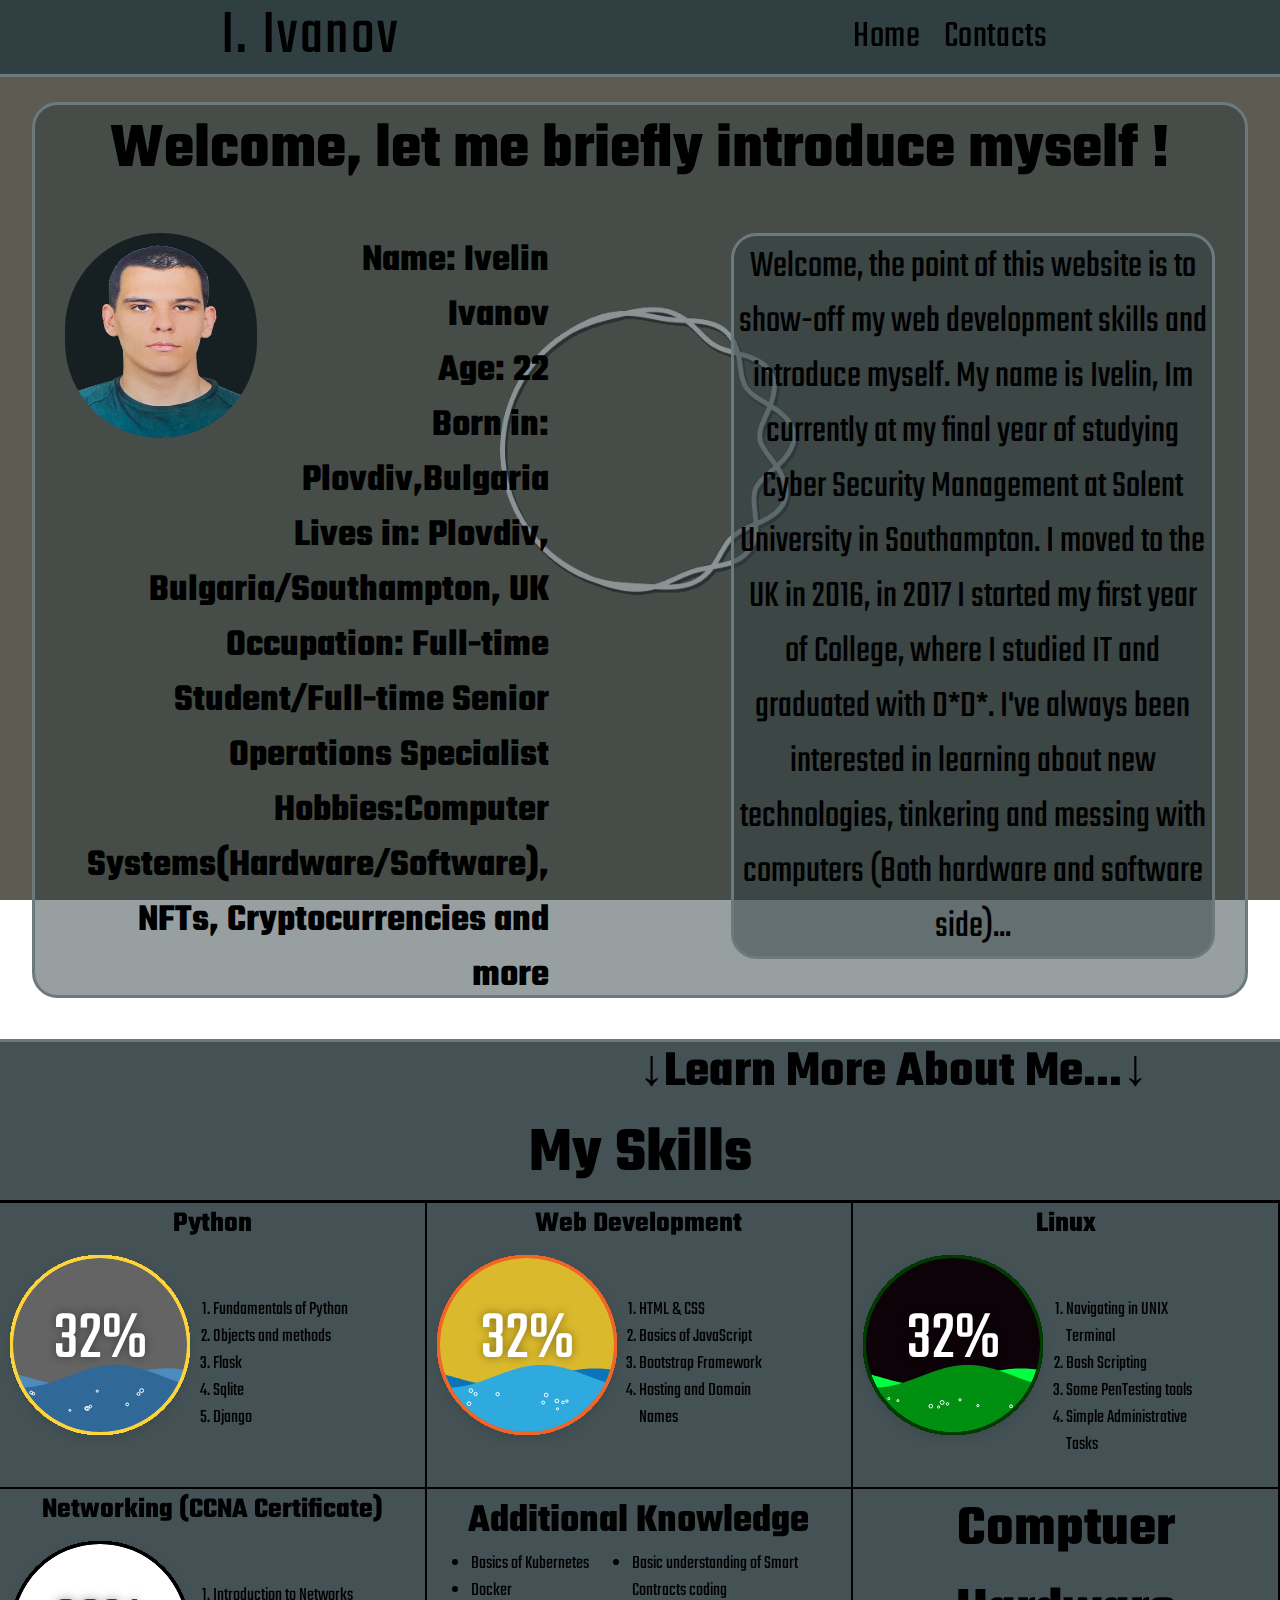
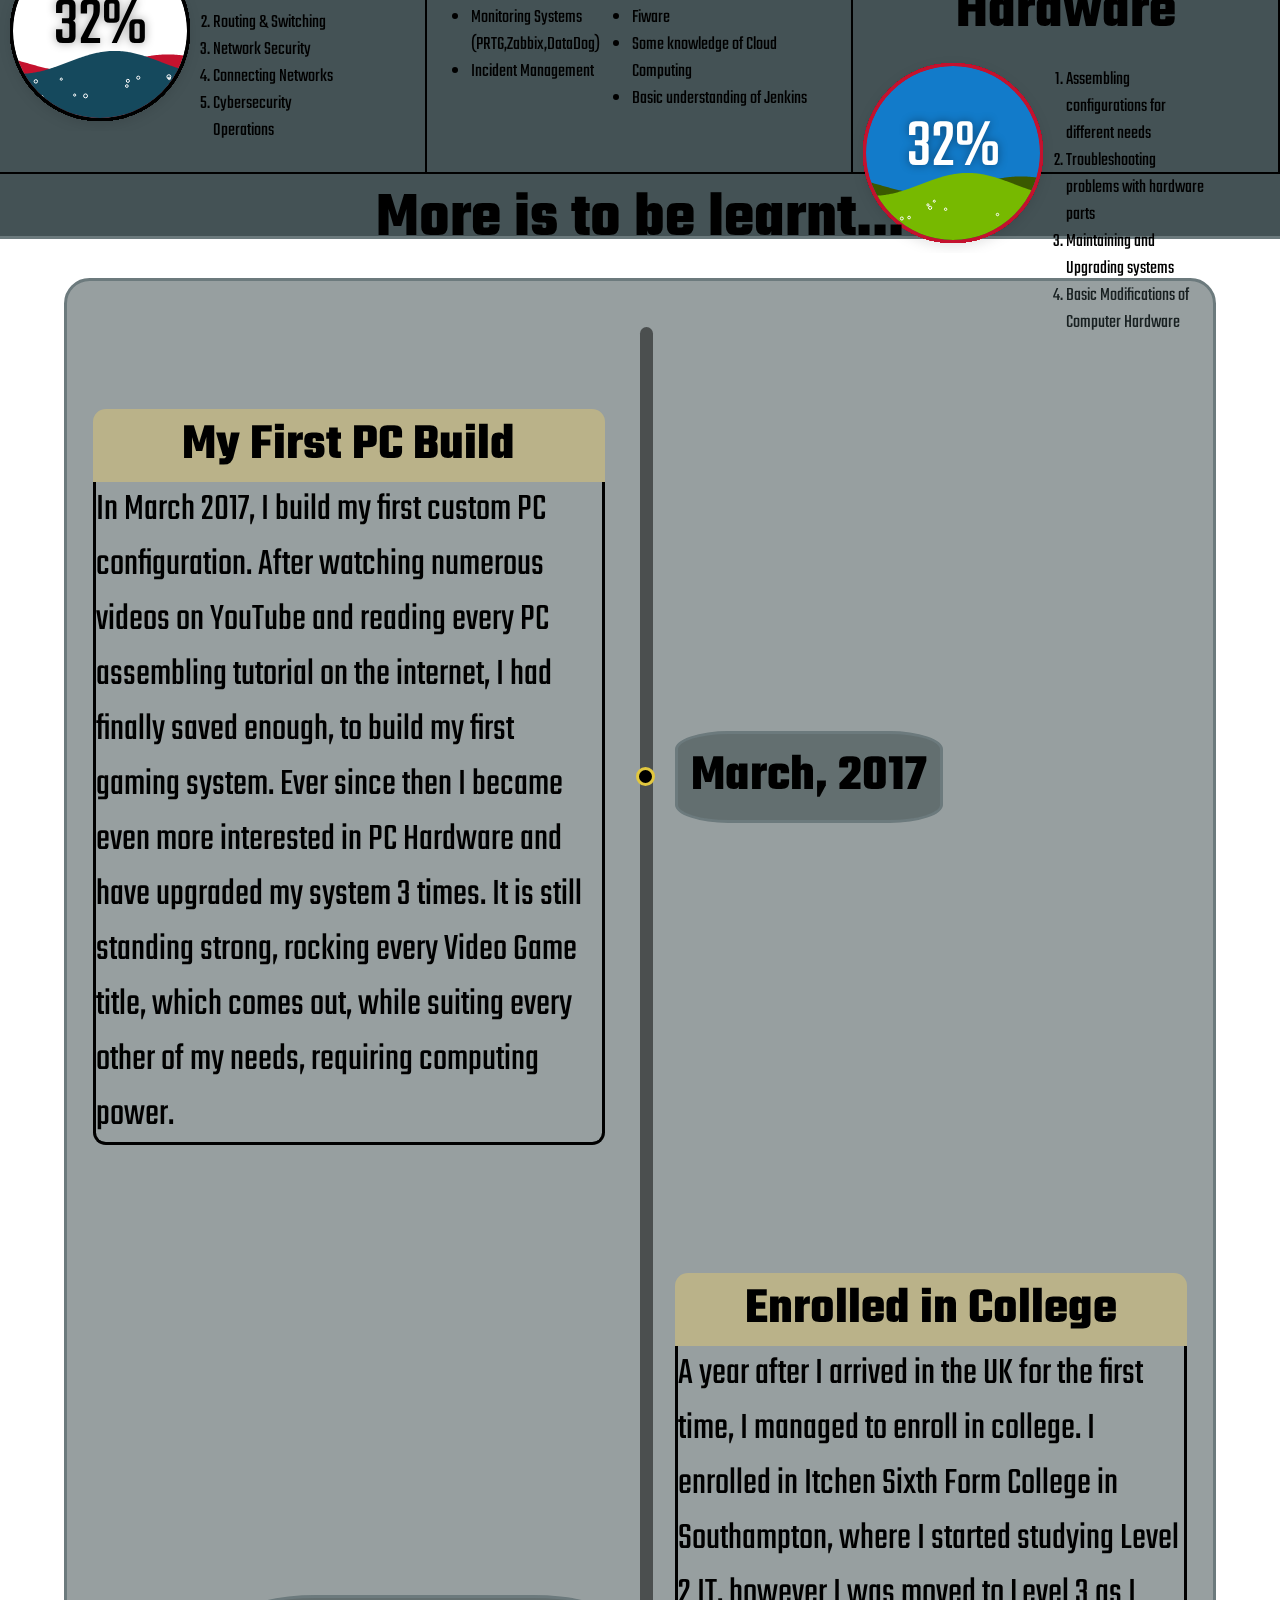
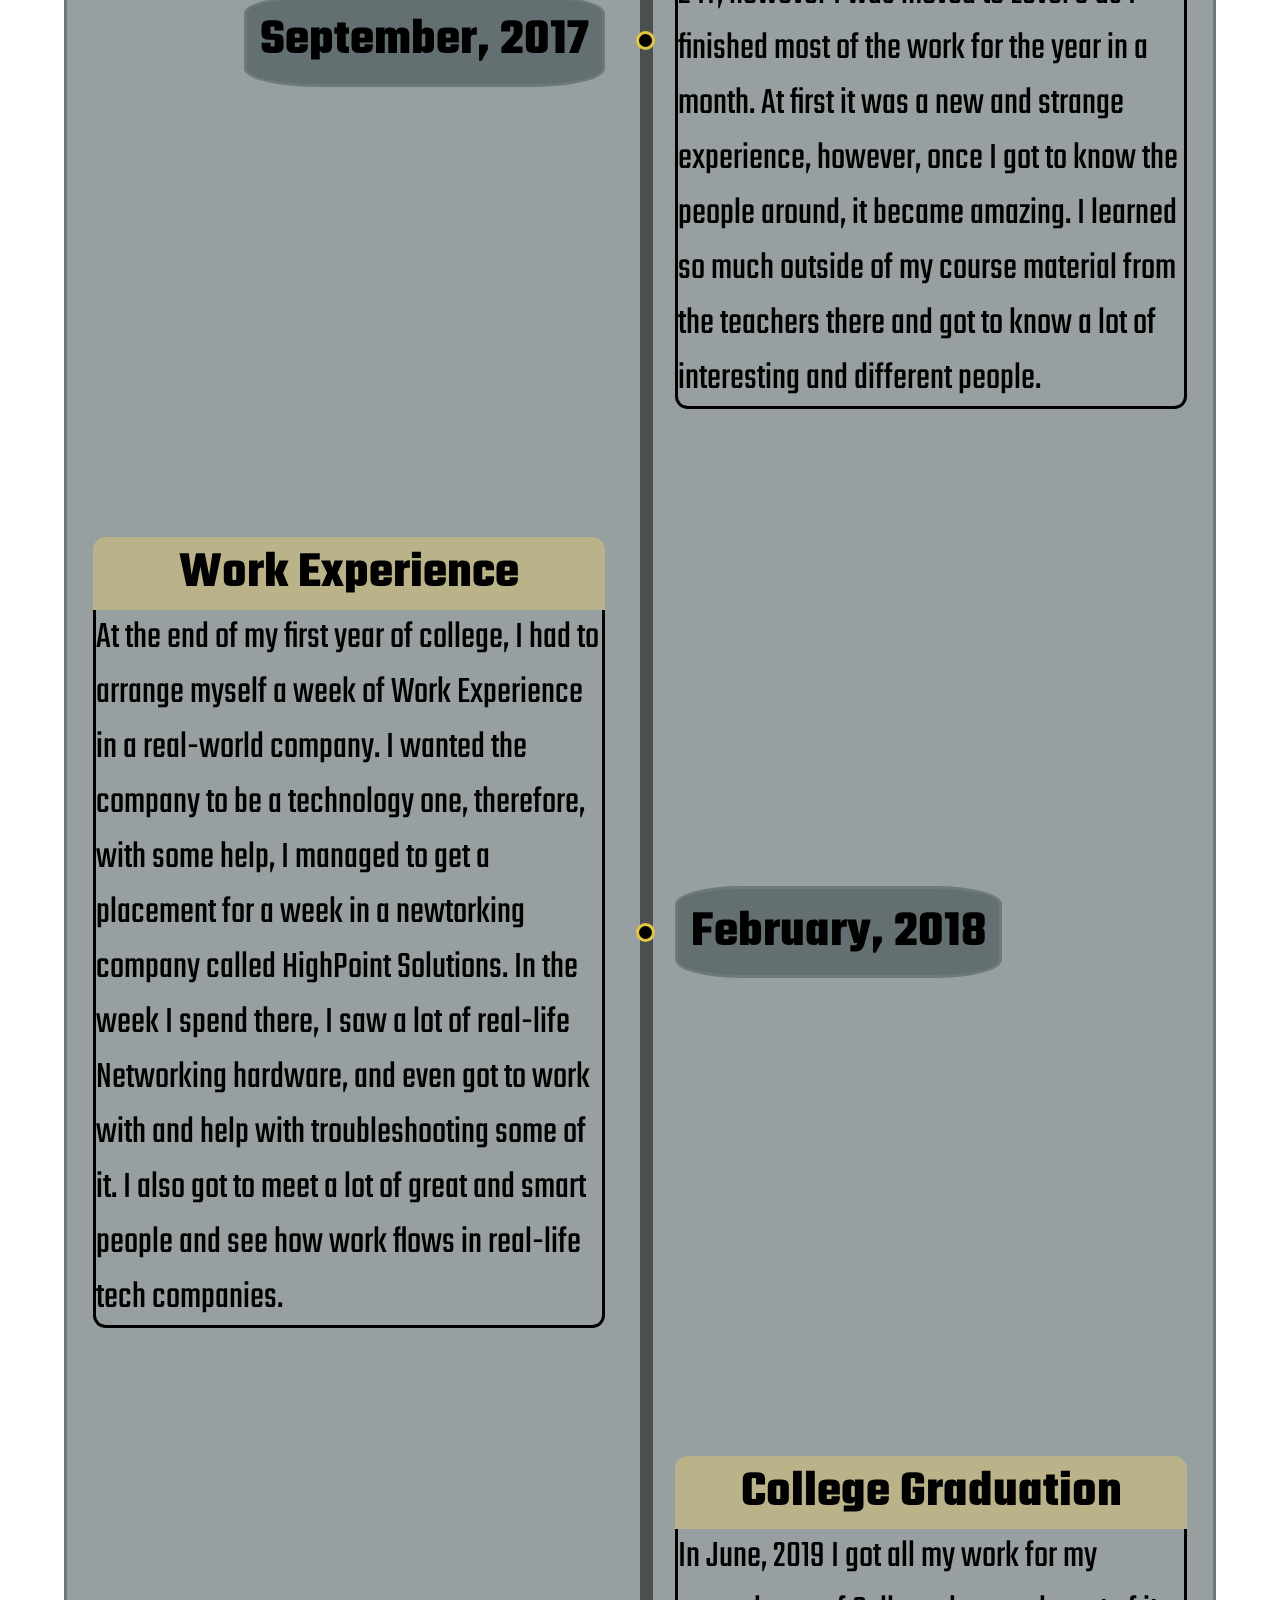
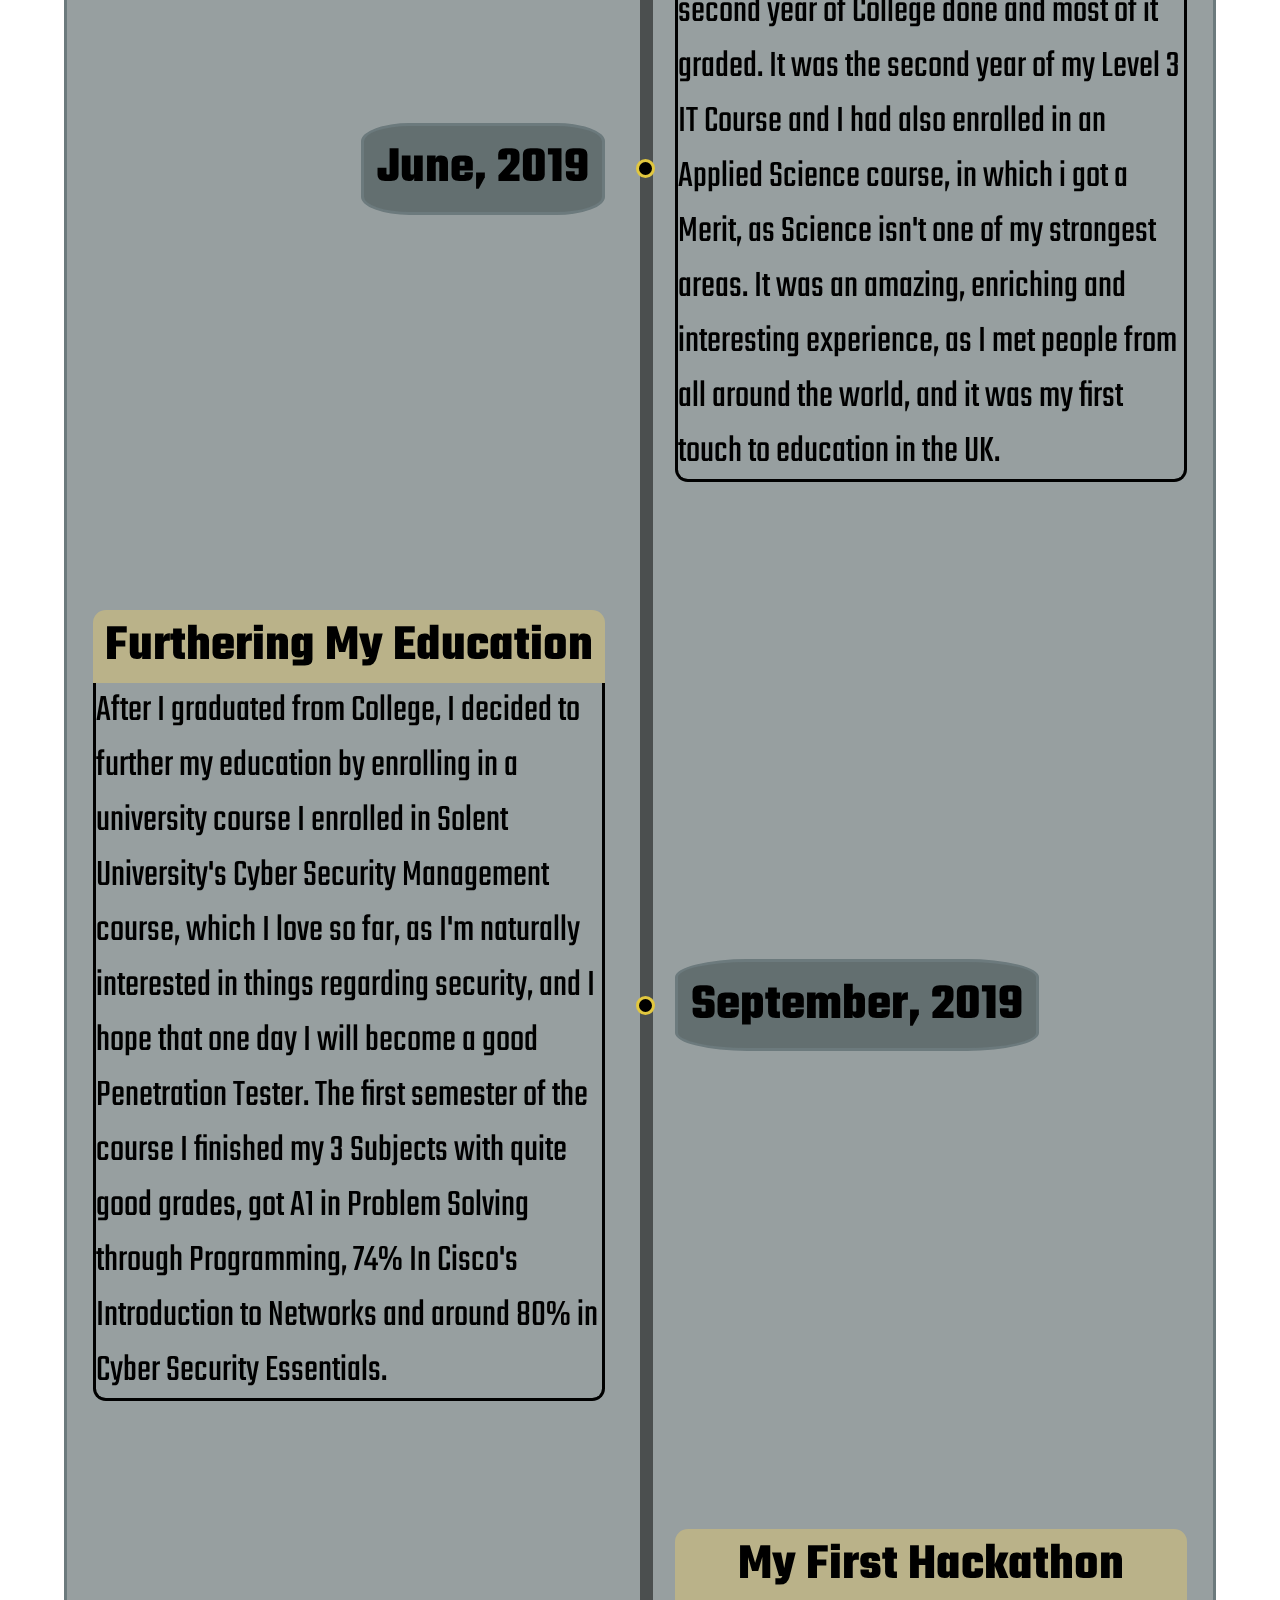
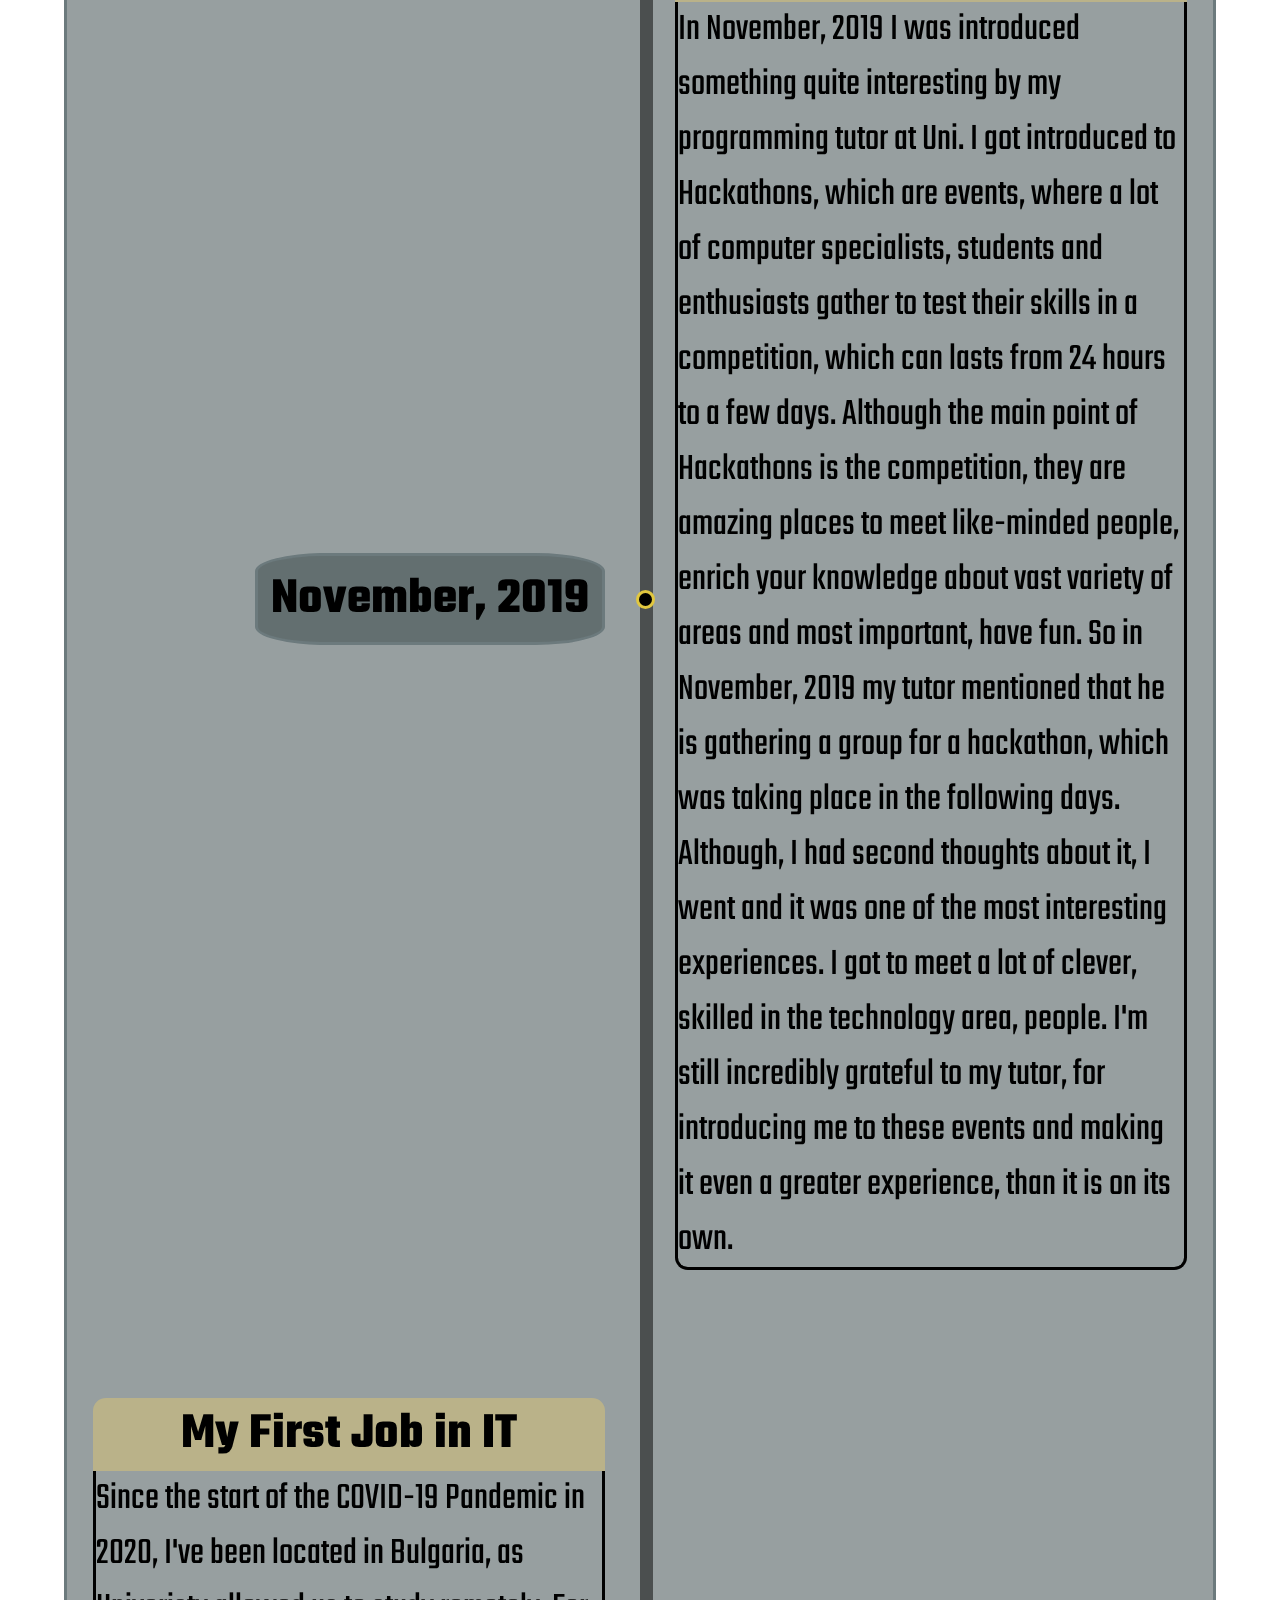
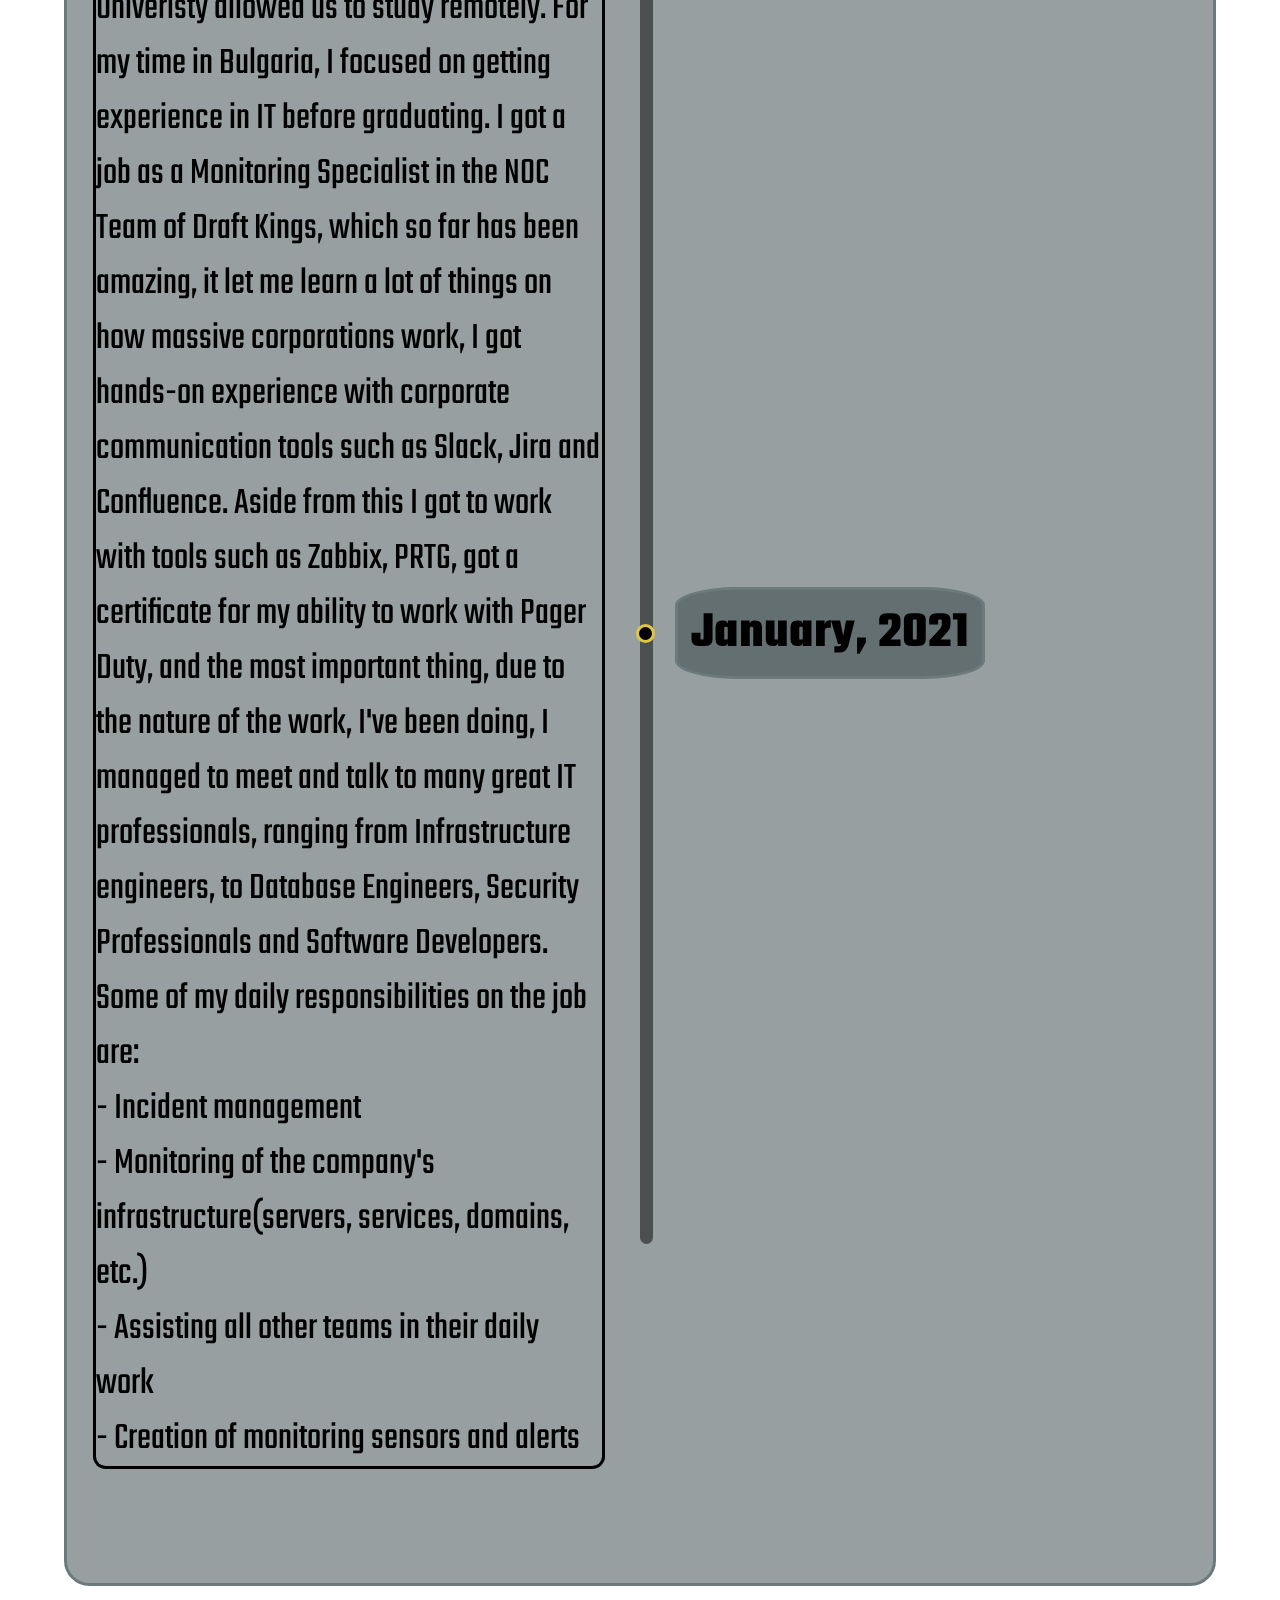
<file: index.html>
<!DOCTYPE html>
<html lang="en">
<head>
    <meta charset="UTF-8">
    <meta name="viewport" content="width=device-width, initial-scale=1.0">
    <link rel="stylesheet" href="homestyle.css">
    
    <link href="https://fonts.googleapis.com/css2?family=Teko:wght@300&display=swap" rel="stylesheet">  
    <title>Home</title>
</head>
<body>
    <nav>
        <div class="logo">I. Ivanov</div>
        <ul class="nav-links">
            <li><a href='index.html'>Home</a></li>
            <li><a href='contacts.html'>Contacts</a></li>
        </ul>

        <div class="popup-btn">
            <div class="line1"></div>
            <div class="line2"></div>
            <div class="line3"></div>

        </div>
    </nav>
    
    <div class="mainsec1">
        <h1>Welcome, let me briefly introduce myself ! </h1>
        <div class="subsec1">
                <img alt="Photo of Me" class="profimage" src="ibo.jpg">
                <h2>Name: Ivelin Ivanov</h2>
                <h2>Age: 22</h2>
                <h2>Born in: Plovdiv,Bulgaria</h2>
                <h2>Lives in: Plovdiv, Bulgaria/Southampton, UK</h2>
                <h2>Occupation: Full-time Student/Full-time Senior Operations Specialist</h2>
                <h2>Hobbies:Computer Systems(Hardware/Software), NFTs, Cryptocurrencies and more</h2>
        </div>
        <div class="subsec2">
            <p>Welcome, the point of this website is to show-off my web development skills and introduce myself. My name is 
                Ivelin, Im currently at my final year of studying Cyber Security Management at Solent University in Southampton. 
                I moved to the UK in 2016, in 2017 I started my first year of College, where I studied IT and graduated with D*D*.
                I've always been interested in learning about new technologies, tinkering and messing with computers (Both hardware and software side)...
            </p>
        </div>
        <h2 class="lmore" >&darr;Learn More About Me...&darr;</h2>
    </div>
    
    <div class="mainsec2">
        <h1>My Skills</h1>
        <div class="subsec2-1">
             <h2>Python</h2>
              <div id="fluid-meter-python"></div>
              <ol>
                  <li>Fundamentals of Python</li>
                  <li>Objects and methods</li>
                  <li>Flask</li>
                  <li>Sqlite</li>
                  <li>Django</li>
              </ol>
              </div>

        <div class="subsec2-2">
            <h2>Web Development</h2>
            <div id="fluid-meter-webdev"></div>
            <ol>
                <li>HTML & CSS</li>
                <li>Basics of JavaScript</li>
                <li>Bootstrap Framework</li>
                <li>Hosting and Domain Names</li>
            </ol>        
        </div>
        <div class="subsec2-3">
            <h2>Linux</h2>
              <div id="fluid-meter-linux"></div>
              <ol>
                <li>Navigating in UNIX Terminal</li>
                <li>Bash Scripting</li>
                <li>Some PenTesting tools</li>
                <li>Simple Administrative Tasks</li>
            </ol>       
         </div>
        <div class="subsec2-4">
            <h2>Networking (CCNA Certificate)</h2>
              <div id="fluid-meter-networking"></div>
              <ol>
                <li>Introduction to Networks</li>
                <li>Routing & Switching</li>
                <li >Network Security</li>
                <li >Connecting Networks</li>
                <li >Cybersecurity Operations</li>
              </ol>
            </div>
        <div class="subsec2-5">
            <h2 style="margin-top: -1rem;">Additional Knowledge</h2>
            <div style="display:flex;flex-direction: row; align-items:flex-start; text-align: start; padding-left:2vw;">
            <ul>
                <li>Basics of Kubernetes</li>
                <li>Docker</li>
                <li>Monitoring Systems<br>(PRTG,Zabbix,DataDog)</li>
                <li>Incident Management</li>
                
                
            </ul>  
            <ul style="padding-left:2rem;">
                <li>Basic understanding of Smart Contracts coding</li>
                <li>Fiware</li>
                <li>Some knowledge of Cloud Computing</li>
                <li>Basic understanding of Jenkins</li>
            </ul>
        </div>          
        </div>
        <div class="subsec2-6">
            <h2>Comptuer Hardware</h2>
            <div id="fluid-meter-hardware"></div>
            <ol>
                <li>Assembling configurations for different needs</li>
                <li>Troubleshooting problems with hardware parts</li>
                <li>Maintaining and Upgrading systems</li>
                <li>Basic Modifications of Computer Hardware</li>
            </ol>    
        </div>    
        <h1 style="border-bottom: 0;">More is to be learnt...</h1>
       </div>

       <div class="mainsec3">
            <ul>
                <li>
                    <div class="event">
                        <h2>My First PC Build</h2>
                            <p class="description">In March 2017, I build my first custom PC configuration. 
                                After watching numerous videos on YouTube and reading every PC assembling tutorial on the
                                internet, I had finally saved enough, to build my first gaming system. Ever since then
                                I became even more interested in PC Hardware and have upgraded my system 3 times.
                                It is still standing strong, rocking every Video Game title, which comes out, while suiting
                                every other of my needs, requiring computing power.</p>
                    </div>
                    <div class="pointer"></div>
                    <div class="date">
                    <h3>March, 2017</h3>
                </div>
                </li>
                <li>
                    <div class="event">
                        <h2>Enrolled in College</h2>
                        <p class="description">A year after I arrived in the UK for the first time, I managed to enroll in college.
                            I enrolled in Itchen Sixth Form College in Southampton, where I started studying Level 2 IT, however I was moved
                            to Level 3 as I finished most of the work for the year in a month. At first it was a new and strange experience,
                            however, once I got to know the people around, it became amazing. I learned so much outside of my course material
                            from the teachers there and got to know a lot of interesting and different people.
                        </p>
                    </div>
                    <div class="pointer"></div>
                    <div class="date">
                    <h3>September, 2017</h3>
                    </div>
                </li>
                <li>
                    <div class="event">
                        <h2>Work Experience</h2>
                        <p class="description">At the end of my first year of college, I had to arrange myself a week of Work Experience in a 
                            real-world company. I wanted the company to be a technology one, therefore, with some help, I managed to get a placement
                            for a week in a newtorking company called HighPoint Solutions. In the week I spend there, I saw a lot of real-life Networking
                            hardware, and even got to work with and help with troubleshooting some of it. I also got to meet a lot of great and smart people
                            and see how work flows in real-life tech companies.
                        </p>
                    </div>
                    <div class="pointer"></div>
                    <div class="date">
                    <h3>February, 2018</h3>
                    </div>  
                </li>
                <li>
                    <div class="event">
                        <h2>College Graduation</h2>
                        <p class="description"> In June, 2019 I got all my work for my second year of College done and most of it graded. It was the second
                            year of my Level 3 IT Course and I had also enrolled in an Applied Science course, in which i got a Merit, as Science isn't one of my
                            strongest areas. It was an amazing, enriching and interesting experience, as I met people from all around the world, and it was my first
                            touch to education in the UK.
                        </p>
                    </div>
                    <div class="pointer"></div>
                    <div class="date">
                    <h3>June, 2019</h3>
                    </div>  
                </li>
                <li>
                    <div class="event">
                        <h2>Furthering My Education</h2>
                        <p class="description">After I graduated from College, I decided to further my education by enrolling in a university course
                            I enrolled in Solent University's Cyber Security Management course, which I love so far, as I'm naturally interested in 
                            things regarding security, and I hope that one day I will become a good Penetration Tester. The first semester of the course
                            I finished my 3 Subjects with quite good grades, got A1 in Problem Solving through Programming, 74% In Cisco's Introduction to Networks
                            and around 80% in Cyber Security Essentials.
                        </p>
                    </div>
                    <div class="pointer"></div>
                    <div class="date">
                    <h3>September, 2019</h3>
                    </div>  
                </li>
                <li>
                    <div class="event">
                        <h2>My First Hackathon</h2>
                        <p class="description">
                            In November, 2019 I was introduced something quite interesting by my programming tutor at Uni.
                            I got introduced to Hackathons, which are events, where a lot of computer specialists, students and 
                            enthusiasts gather to test their skills in a competition, which can lasts from 24 hours to a few days.
                            Although the main point of Hackathons is the competition, they are amazing places to meet like-minded people,
                            enrich your knowledge about vast variety of areas and most important, have fun. So in November, 2019 my tutor
                            mentioned that he is gathering a group for a hackathon, which was taking place in the following days. Although, I had 
                            second thoughts about it, I went and it was one of the most interesting experiences. I got to meet a lot of clever,
                            skilled in the technology area, people. I'm still incredibly grateful to my tutor, for introducing me to these events
                            and making it even a greater experience, than it is on its own.
                        </p>
                    </div>
                    <div class="pointer"></div>
                    <div class="date">
                    <h3>November, 2019</h3>
                    </div>  
                </li>
                <li>
                    <div class="event">
                        <h2>My First Job in IT</h2>
                        <p class="description">Since the start of the COVID-19 Pandemic in 2020, I've been located in Bulgaria, as
                            Univeristy allowed us to study remotely. For my time in Bulgaria, I focused on getting experience in IT before graduating.
                            I got a job as a Monitoring Specialist in the NOC Team of Draft Kings, which so far has been amazing, it let me learn a lot of things
                            on how massive corporations work, I got hands-on experience with corporate communication tools such as Slack, Jira and Confluence. Aside from this 
                            I got to work with tools such as Zabbix, PRTG, got a certificate for my ability to work with Pager Duty, and the most important thing, due to the 
                            nature of the work, I've been doing, I managed to meet and talk to many great IT professionals, ranging from Infrastructure engineers, to Database Engineers,
                            Security Professionals and Software Developers. Some of my daily responsibilities on the job are: <br>- Incident management<br>- Monitoring of the company's infrastructure(servers, services, domains, etc.)<br>- Assisting all other teams in their daily work<br>- Creation of monitoring sensors and alerts
                        </p>
                    </div>
                    <div class="pointer"></div>
                    <div class="date">
                    <h3>January, 2021</h3>
                    </div>  
                </li>
            </ul>

       </div>

    <script src="js-fluid-meter.js"></script>
    <script src="script.js"></script>
    

</body>
</html>
</file>
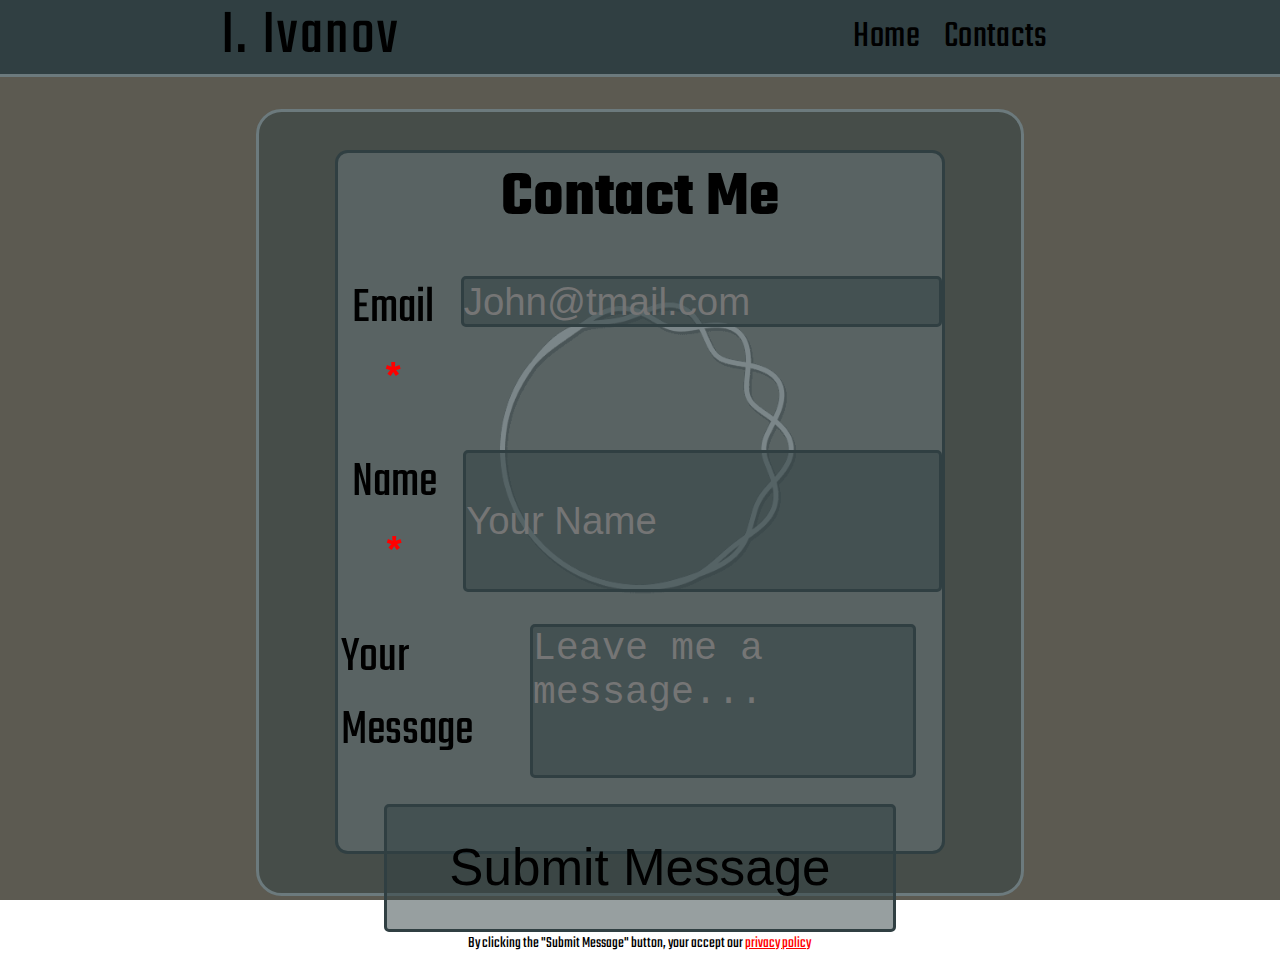
<file: contacts.html>
<!DOCTYPE html>
<html lang="en">
<head>
    <meta charset="UTF-8">
    <meta name="viewport" content="width=device-width, initial-scale=1.0">
    <link rel="stylesheet" href="contactsstyle.css">
    
    <link href="https://fonts.googleapis.com/css2?family=Teko:wght@300&display=swap" rel="stylesheet">  
    <title>Document</title>
</head>
<body>
    <nav>
        <div class="logo">I. Ivanov</div>
        <ul class="nav-links">
            <li><a href='index.html'>Home</a></li>
            <li><a href='contacts.html'>Contacts</a></li>
        </ul>

        <div class="popup-btn">
            <div class="line1"></div>
            <div class="line2"></div>
            <div class="line3"></div>

        </div>
    </nav>
    <div class="container">
        <form action ="SendMsg.py" method="POST">
        <div class="form-div">
            <h2 class="contactheader">Contact Me</h2>
            <div class="emaildiv">
                <label class="emaillabel" for="email">Email <span style="color: red;">*</span></label>
                <input class="emailinput" type="text" name="email" placeholder="John@tmail.com">
            </div>
            <div class="namediv">
                <label class="namelabel" for="name">Name <span style="color: red;">*</span></label>
                <input class="nameinput" type="text" name="name" placeholder="Your Name">
            </div>
            <div class="messagediv">
                <label class="messagelabel" for="message">Your Message </label>
                <textarea class="messageinput" placeholder="Leave me a message..."></textarea>
            </div>
            <div class="submit">
            <input type="button" class="submitbtn" value="Submit Message" Onclick='SendMessage();'>
            </div>
            <p class="privacy">By clicking the "Submit Message" button, your accept our <a href="privacypolicy.html" style="color:red;">privacy policy</a></p>
        </div>
        </form>
    </div>
    <script src="script.js"></script>
</body>
</html>
</file>
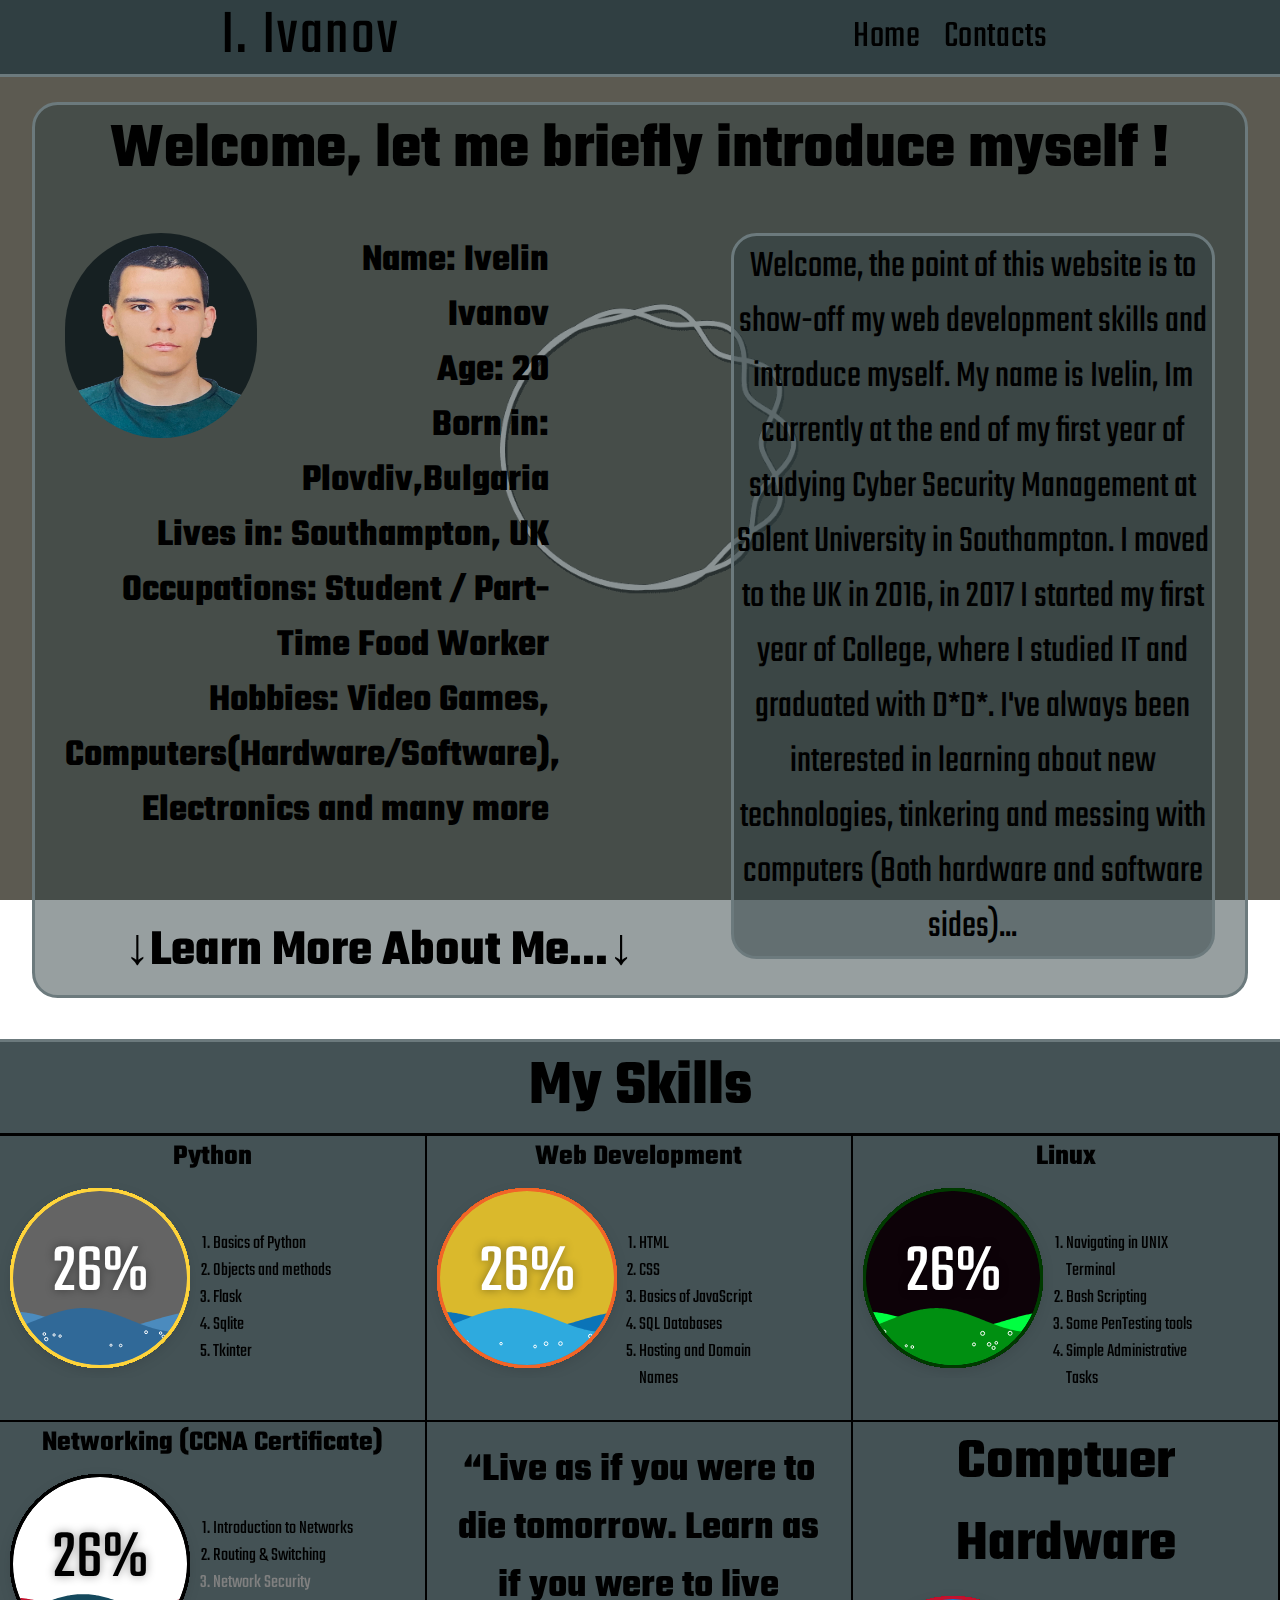
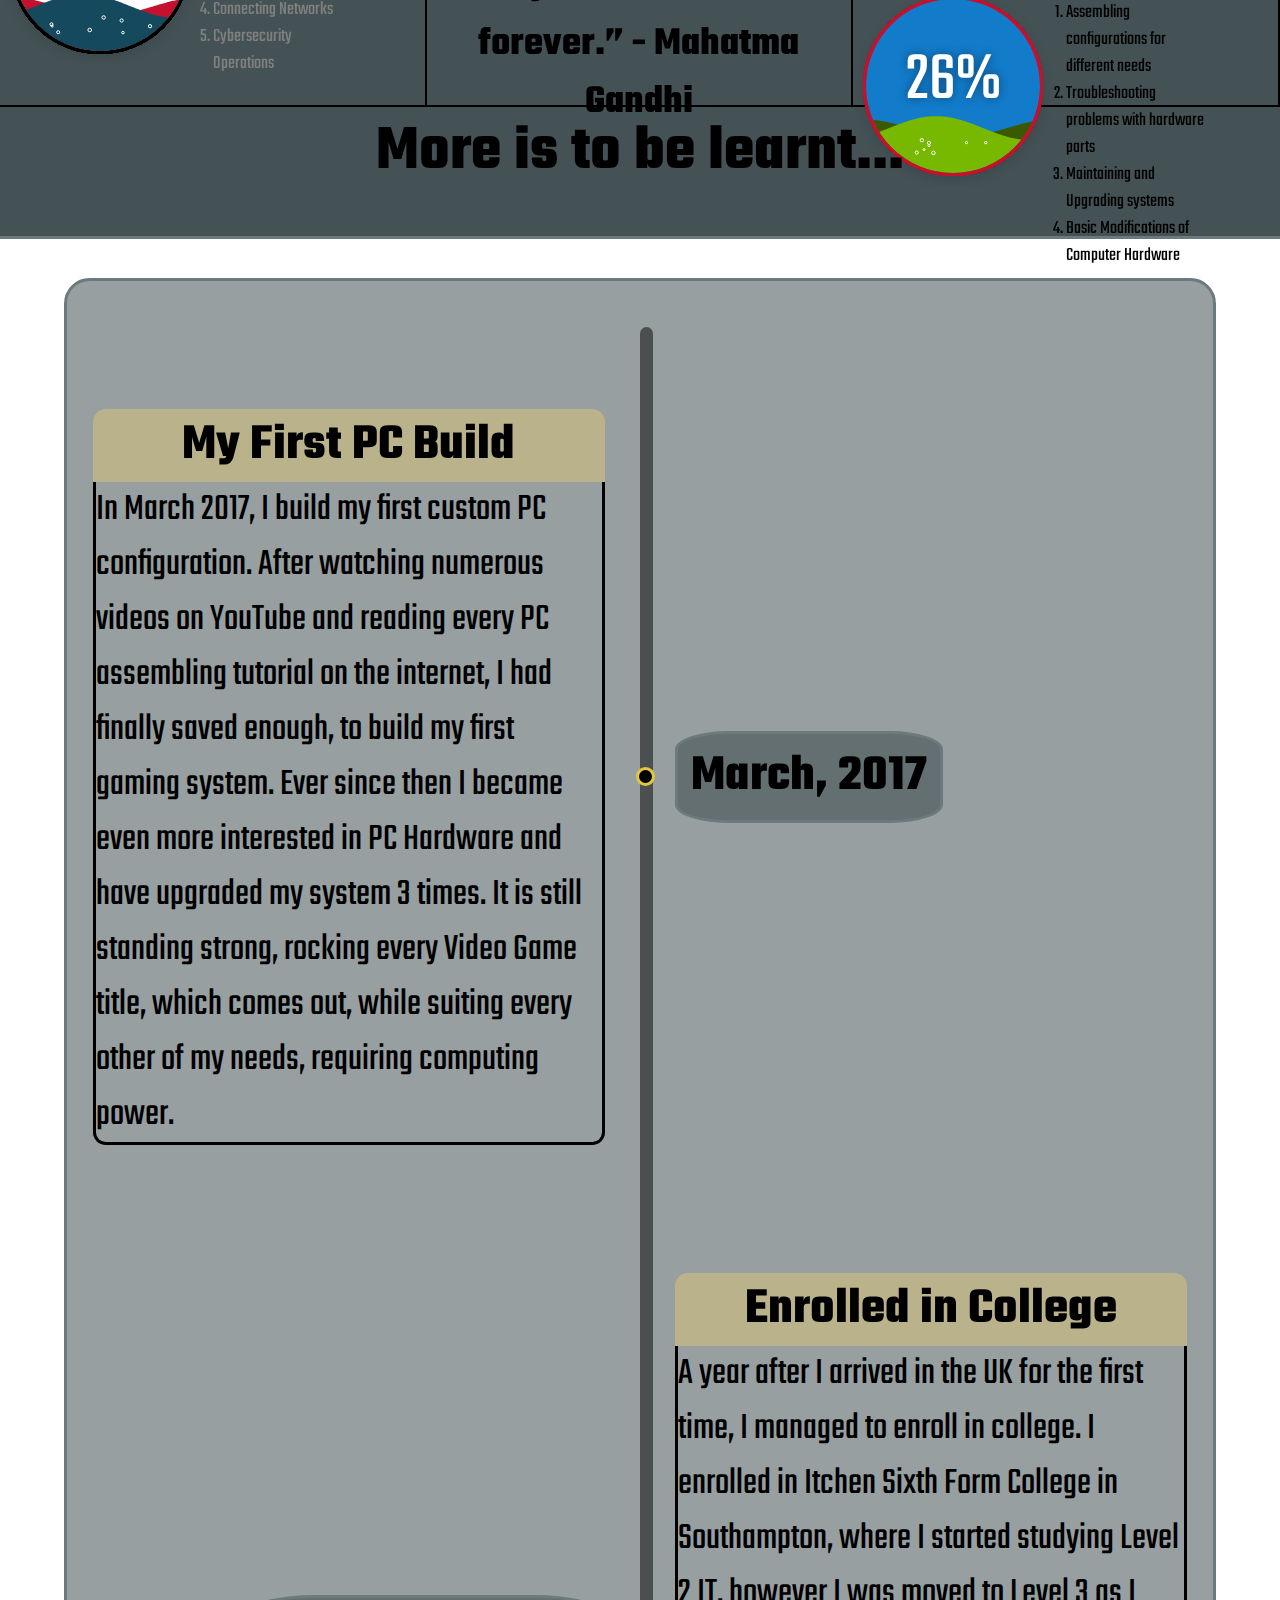
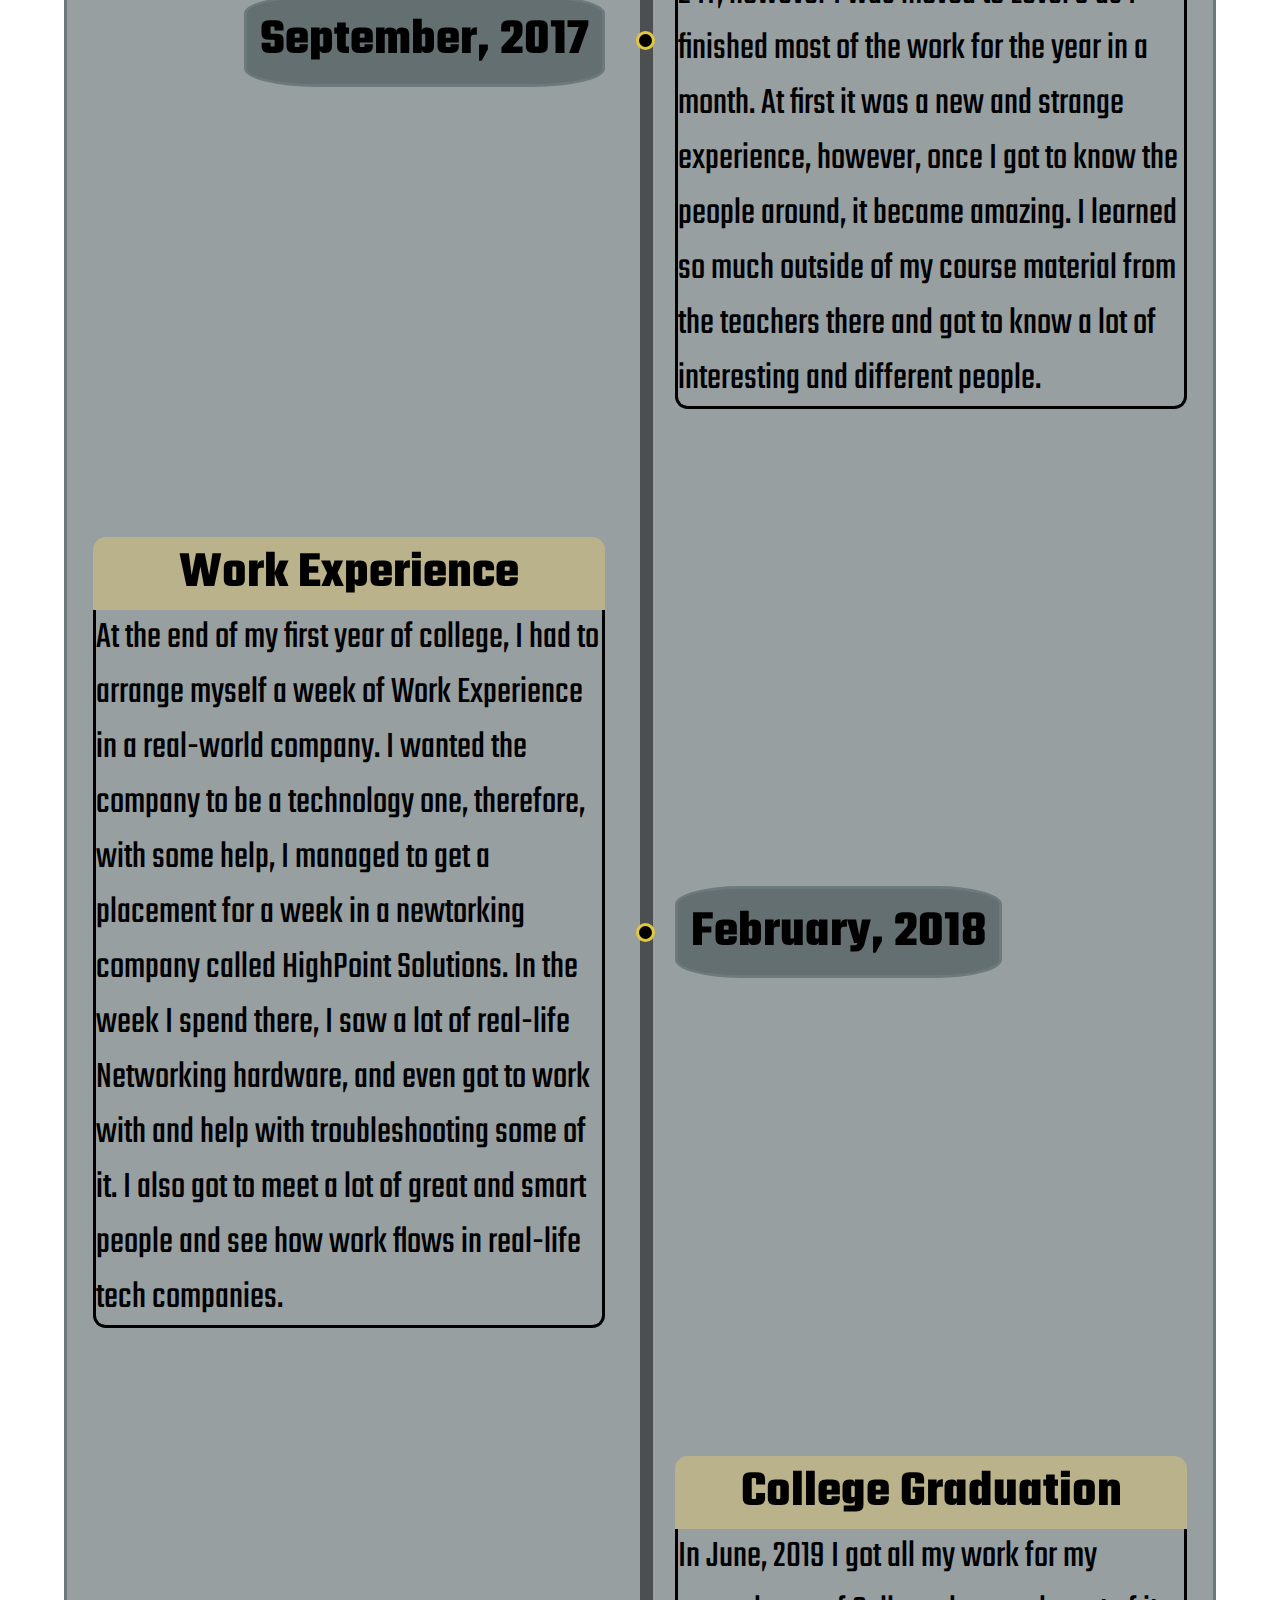
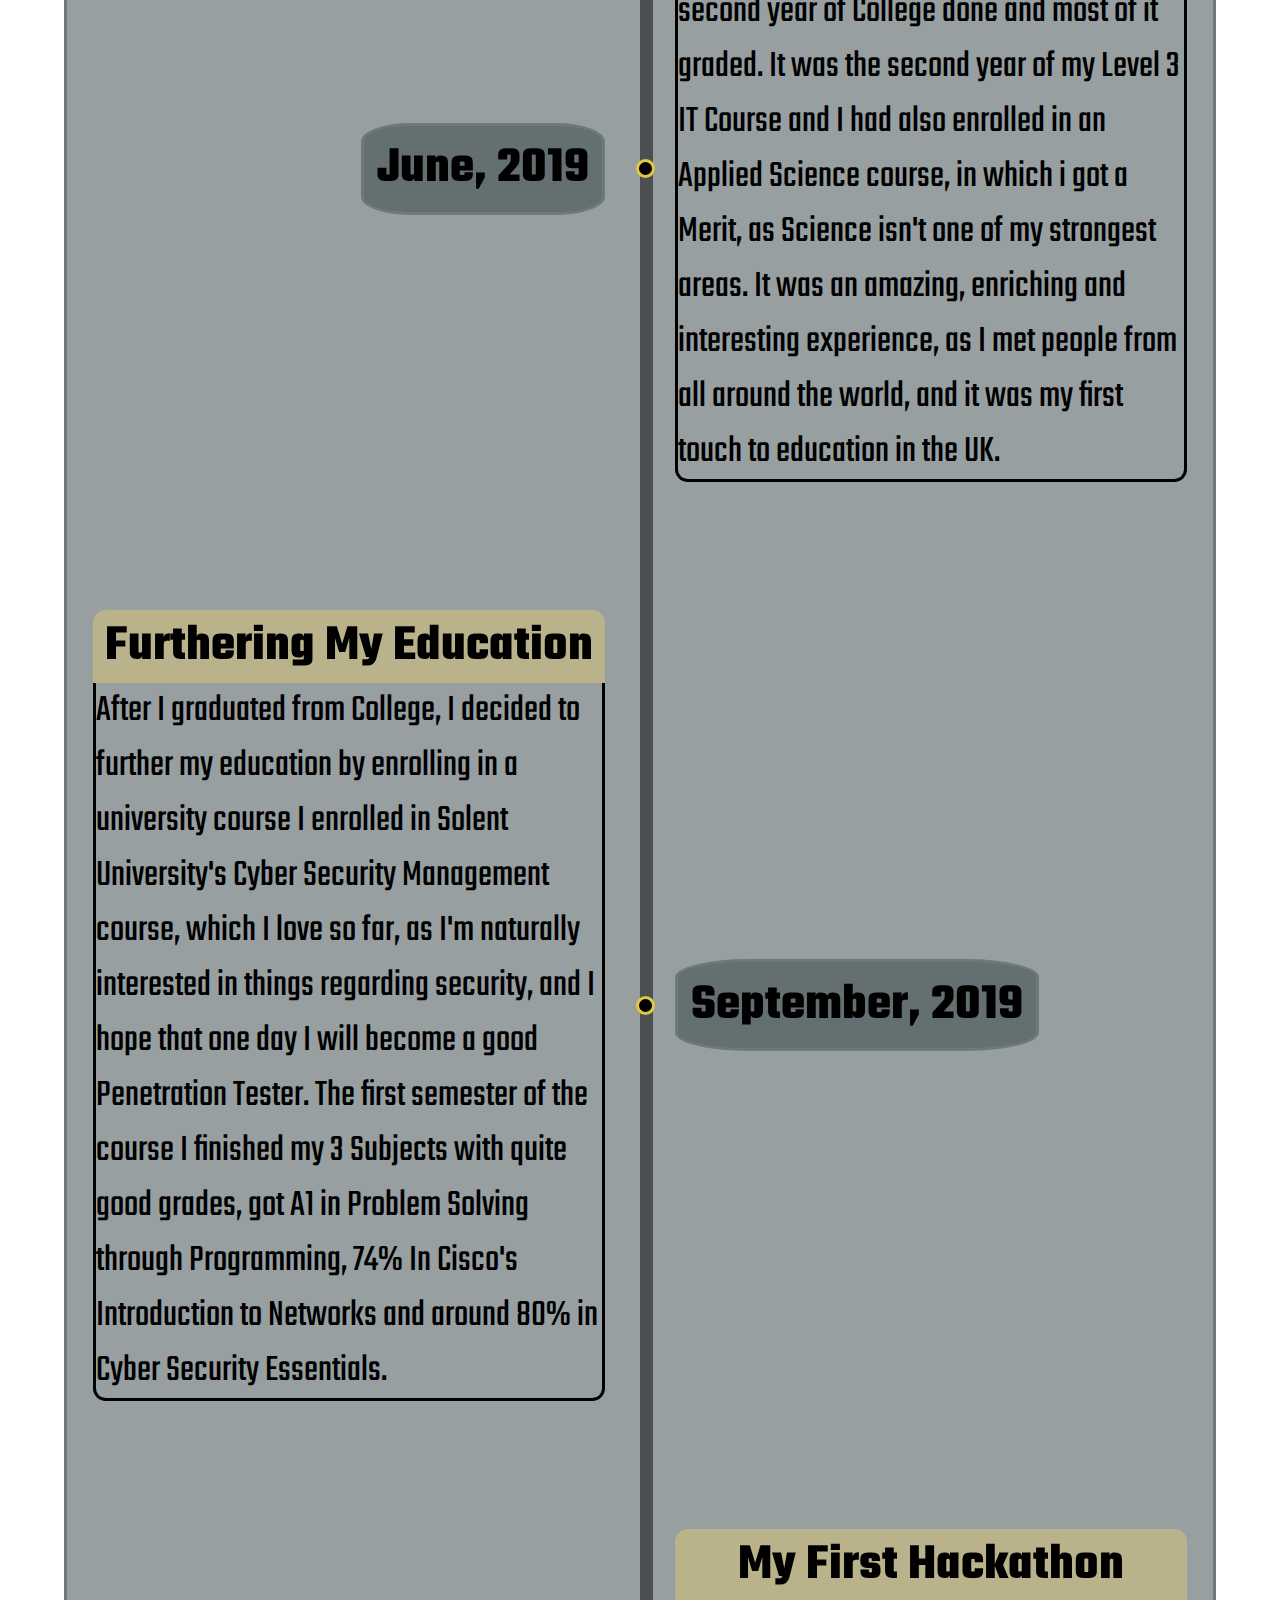
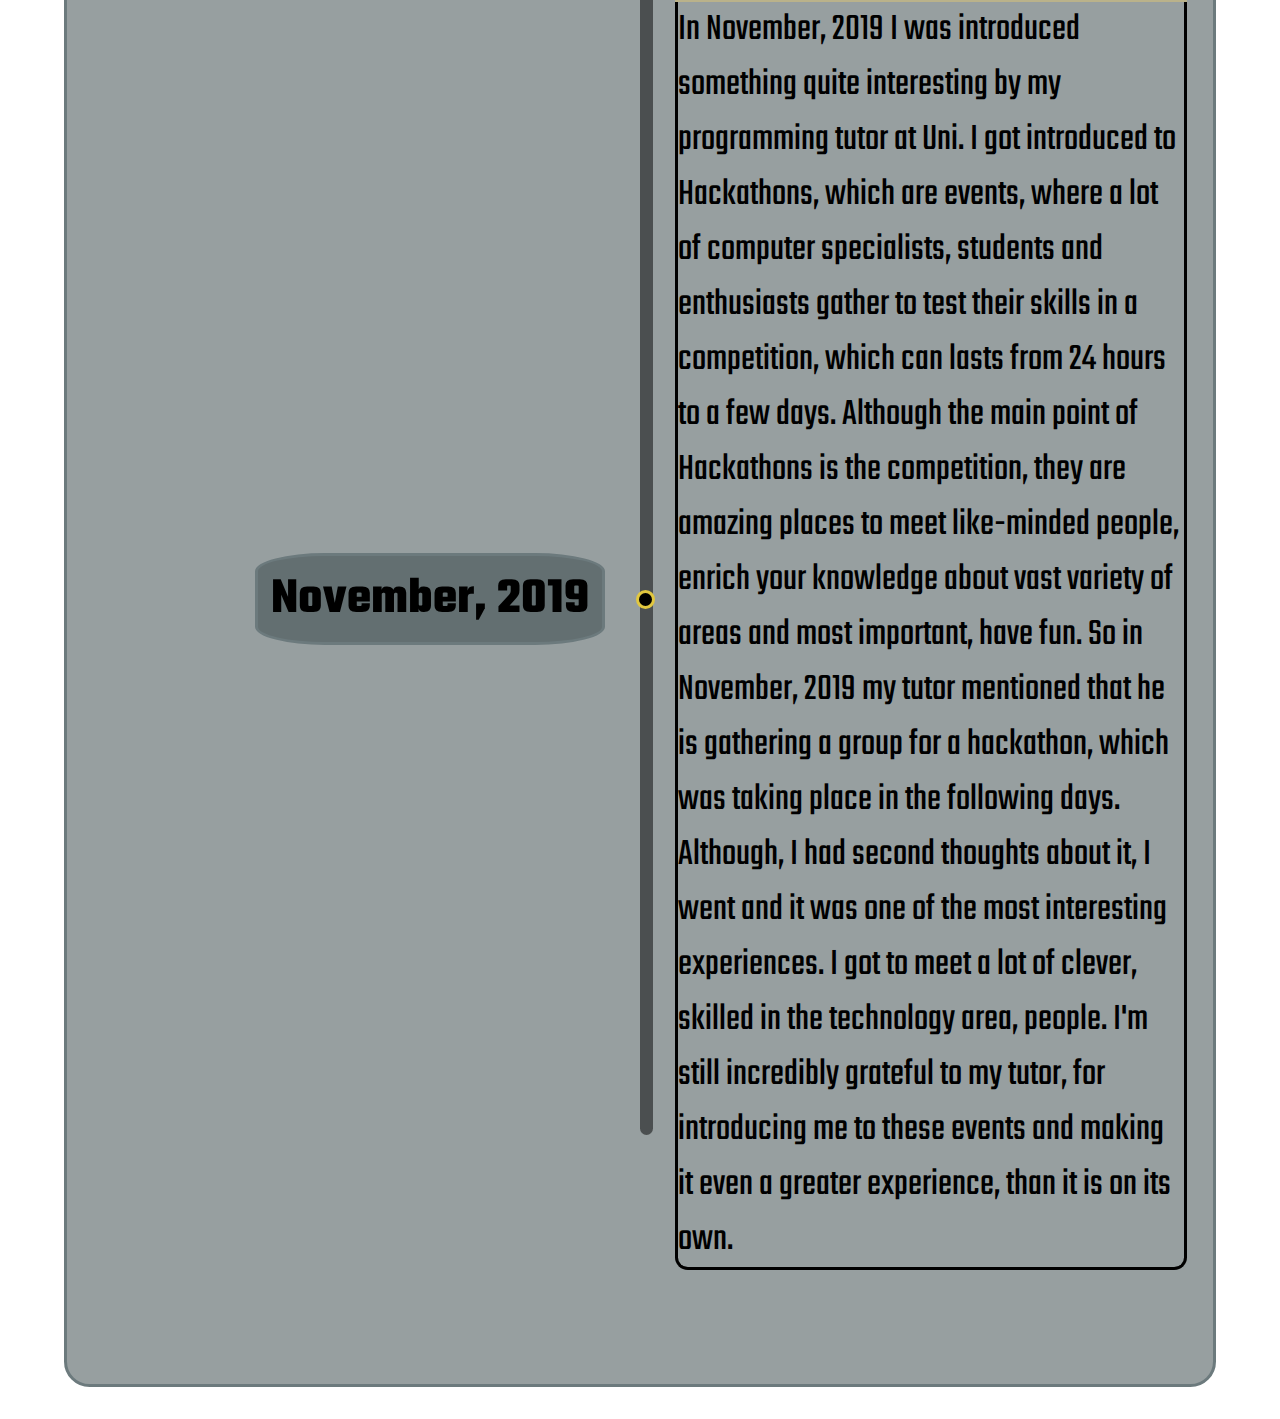
<file: home.html>
<!DOCTYPE html>
<html lang="en">
<head>
    <meta charset="UTF-8">
    <meta name="viewport" content="width=device-width, initial-scale=1.0">
    <link rel="stylesheet" href="homestyle.css">
    
    <link href="https://fonts.googleapis.com/css2?family=Teko:wght@300&display=swap" rel="stylesheet">  
    <title>Home</title>
</head>
<body>
    <nav>
        <div class="logo">I. Ivanov</div>
        <ul class="nav-links">
            <li><a href='home.html'>Home</a></li>
            <li><a href='contacts.html'>Contacts</a></li>
        </ul>

        <div class="popup-btn">
            <div class="line1"></div>
            <div class="line2"></div>
            <div class="line3"></div>

        </div>
    </nav>
    
    <div class="mainsec1">
        <h1>Welcome, let me briefly introduce myself ! </h1>
        <div class="subsec1">
                <img alt="Photo of Me" class="profimage" src="ibo.jpg">
                <h2>Name: Ivelin Ivanov</h2>
                <h2>Age: 20</h2>
                <h2>Born in: Plovdiv,Bulgaria</h2>
                <h2>Lives in: Southampton, UK</h2>
                <h2>Occupations: Student / Part-Time Food Worker</h2>
                <h2>Hobbies: Video Games, Computers(Hardware/Software), Electronics and many more</h2>
        </div>
        <div class="subsec2">
            <p>Welcome, the point of this website is to show-off my web development skills and introduce myself. My name is 
                Ivelin, Im currently at the end of my first year of studying Cyber Security Management at Solent University in Southampton. 
                I moved to the UK in 2016, in 2017 I started my first year of College, where I studied IT and graduated with D*D*.
                I've always been interested in learning about new technologies, tinkering and messing with computers (Both hardware and software sides)...
            </p>
        </div>
        <h2 class="lmore" >&darr;Learn More About Me...&darr;</h2>
    </div>
    
    <div class="mainsec2">
        <h1>My Skills</h1>
        <div class="subsec2-1">
             <h2>Python</h2>
              <div id="fluid-meter-python"></div>
              <ol>
                  <li>Basics of Python</li>
                  <li>Objects and methods</li>
                  <li>Flask</li>
                  <li>Sqlite</li>
                  <li>Tkinter</li>
              </ol>
              </div>

        <div class="subsec2-2">
            <h2>Web Development</h2>
            <div id="fluid-meter-webdev"></div>
            <ol>
                <li>HTML</li>
                <li>CSS</li>
                <li>Basics of JavaScript</li>
                <li>SQL Databases</li>
                <li>Hosting and Domain Names</li>
            </ol>        
        </div>
        <div class="subsec2-3">
            <h2>Linux</h2>
              <div id="fluid-meter-linux"></div>
              <ol>
                <li>Navigating in UNIX Terminal</li>
                <li>Bash Scripting</li>
                <li>Some PenTesting tools</li>
                <li>Simple Administrative Tasks</li>
            </ol>       
         </div>
        <div class="subsec2-4">
            <h2>Networking (CCNA Certificate)</h2>
              <div id="fluid-meter-networking"></div>
              <ol>
                <li>Introduction to Networks</li>
                <li>Routing & Switching</li>
                <li style="color:gray;">Network Security</li>
                <li style="color:gray;">Connecting Networks</li>
                <li style="color:gray;">Cybersecurity Operations</li>
                </ol>
            </div>
        <div class="subsec2-5">
            <h2>“Live as if you were to die tomorrow. Learn as if you were to live forever.” - Mahatma Gandhi</h2>             
        </div>
        <div class="subsec2-6">
            <h2>Comptuer Hardware</h2>
            <div id="fluid-meter-hardware"></div>
            <ol>
                <li>Assembling configurations for different needs</li>
                <li>Troubleshooting problems with hardware parts</li>
                <li>Maintaining and Upgrading systems</li>
                <li>Basic Modifications of Computer Hardware</li>
            </ol>    
        </div>    
        <h1 style="border-bottom: 0;">More is to be learnt...</h1>
       </div>

       <div class="mainsec3">
            <ul>
                <li>
                    <div class="event">
                        <h2>My First PC Build</h2>
                            <p class="description">In March 2017, I build my first custom PC configuration. 
                                After watching numerous videos on YouTube and reading every PC assembling tutorial on the
                                internet, I had finally saved enough, to build my first gaming system. Ever since then
                                I became even more interested in PC Hardware and have upgraded my system 3 times.
                                It is still standing strong, rocking every Video Game title, which comes out, while suiting
                                every other of my needs, requiring computing power.</p>
                    </div>
                    <div class="pointer"></div>
                    <div class="date">
                    <h3>March, 2017</h3>
                </div>
                </li>
                <li>
                    <div class="event">
                        <h2>Enrolled in College</h2>
                        <p class="description">A year after I arrived in the UK for the first time, I managed to enroll in college.
                            I enrolled in Itchen Sixth Form College in Southampton, where I started studying Level 2 IT, however I was moved
                            to Level 3 as I finished most of the work for the year in a month. At first it was a new and strange experience,
                            however, once I got to know the people around, it became amazing. I learned so much outside of my course material
                            from the teachers there and got to know a lot of interesting and different people.
                        </p>
                    </div>
                    <div class="pointer"></div>
                    <div class="date">
                    <h3>September, 2017</h3>
                    </div>
                </li>
                <li>
                    <div class="event">
                        <h2>Work Experience</h2>
                        <p class="description">At the end of my first year of college, I had to arrange myself a week of Work Experience in a 
                            real-world company. I wanted the company to be a technology one, therefore, with some help, I managed to get a placement
                            for a week in a newtorking company called HighPoint Solutions. In the week I spend there, I saw a lot of real-life Networking
                            hardware, and even got to work with and help with troubleshooting some of it. I also got to meet a lot of great and smart people
                            and see how work flows in real-life tech companies.
                        </p>
                    </div>
                    <div class="pointer"></div>
                    <div class="date">
                    <h3>February, 2018</h3>
                    </div>  
                </li>
                <li>
                    <div class="event">
                        <h2>College Graduation</h2>
                        <p class="description"> In June, 2019 I got all my work for my second year of College done and most of it graded. It was the second
                            year of my Level 3 IT Course and I had also enrolled in an Applied Science course, in which i got a Merit, as Science isn't one of my
                            strongest areas. It was an amazing, enriching and interesting experience, as I met people from all around the world, and it was my first
                            touch to education in the UK.
                        </p>
                    </div>
                    <div class="pointer"></div>
                    <div class="date">
                    <h3>June, 2019</h3>
                    </div>  
                </li>
                <li>
                    <div class="event">
                        <h2>Furthering My Education</h2>
                        <p class="description">After I graduated from College, I decided to further my education by enrolling in a university course
                            I enrolled in Solent University's Cyber Security Management course, which I love so far, as I'm naturally interested in 
                            things regarding security, and I hope that one day I will become a good Penetration Tester. The first semester of the course
                            I finished my 3 Subjects with quite good grades, got A1 in Problem Solving through Programming, 74% In Cisco's Introduction to Networks
                            and around 80% in Cyber Security Essentials.
                        </p>
                    </div>
                    <div class="pointer"></div>
                    <div class="date">
                    <h3>September, 2019</h3>
                    </div>  
                </li>
                <li>
                    <div class="event">
                        <h2>My First Hackathon</h2>
                        <p class="description">
                            In November, 2019 I was introduced something quite interesting by my programming tutor at Uni.
                            I got introduced to Hackathons, which are events, where a lot of computer specialists, students and 
                            enthusiasts gather to test their skills in a competition, which can lasts from 24 hours to a few days.
                            Although the main point of Hackathons is the competition, they are amazing places to meet like-minded people,
                            enrich your knowledge about vast variety of areas and most important, have fun. So in November, 2019 my tutor
                            mentioned that he is gathering a group for a hackathon, which was taking place in the following days. Although, I had 
                            second thoughts about it, I went and it was one of the most interesting experiences. I got to meet a lot of clever,
                            skilled in the technology area, people. I'm still incredibly grateful to my tutor, for introducing me to these events
                            and making it even a greater experience, than it is on its own.
                        </p>
                    </div>
                    <div class="pointer"></div>
                    <div class="date">
                    <h3>November, 2019</h3>
                    </div>  
                </li>
            </ul>

       </div>

    <script src="js-fluid-meter.js"></script>
    <script src="script.js"></script>
    

</body>
</html>
</file>
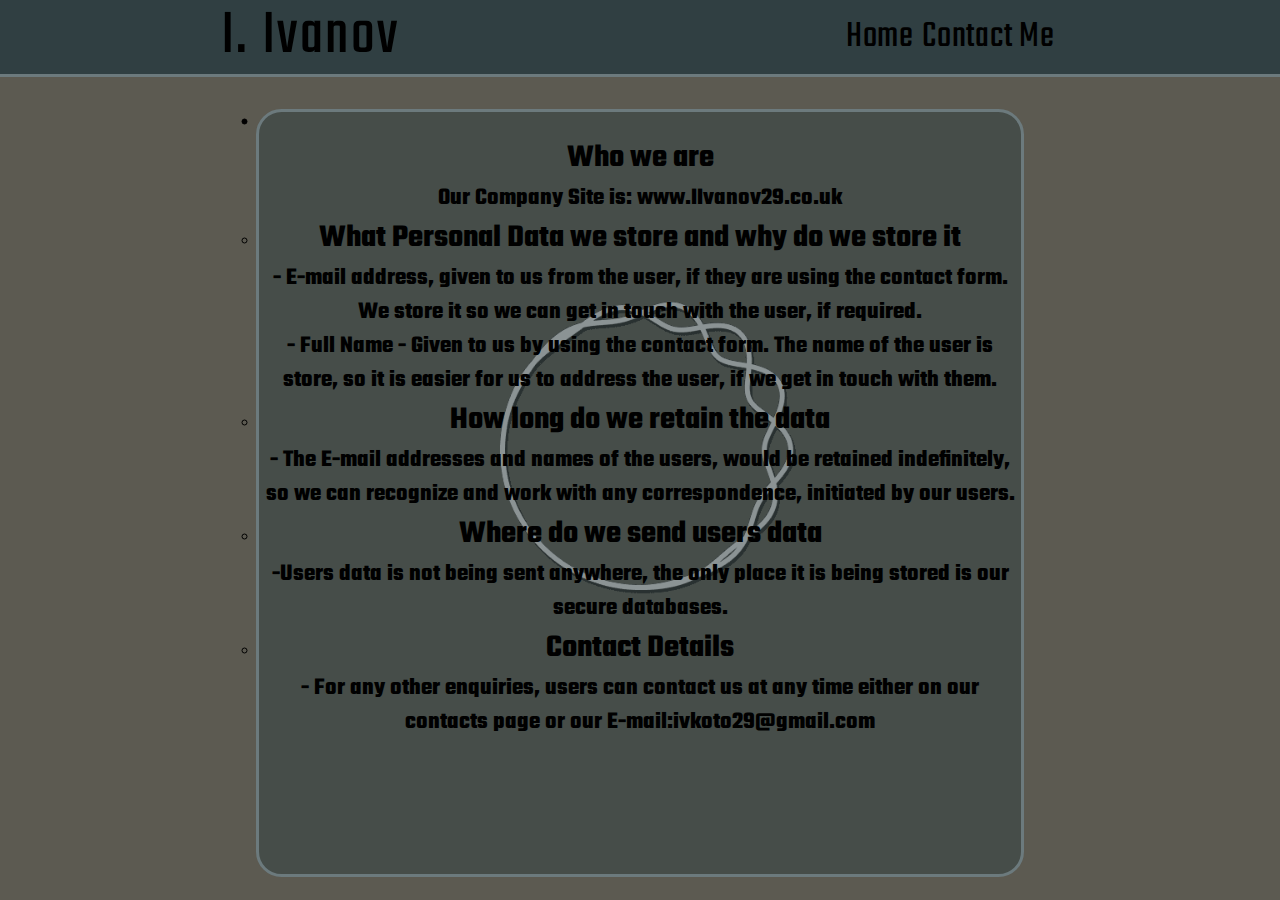
<file: privacypolicy.html>
<!DOCTYPE html>
<html lang="en">
<head>
    <meta charset="UTF-8">
    <meta name="viewport" content="width=device-width, initial-scale=1.0">
    <link rel="stylesheet" href="privacypolicystyle.css">
    
    <link href="https://fonts.googleapis.com/css2?family=Teko:wght@300&display=swap" rel="stylesheet">  
    <title>Document</title>
</head>
<body>
    <nav>
        <div class="logo">I. Ivanov</div>
        <ul class="nav-links">
            <li><a href='index.html'>Home</a></li>
            <li><a href='contacts.html'>Contact Me</a></li>
        </ul>

        <div class="popup-btn">
            <div class="line1"></div>
            <div class="line2"></div>
            <div class="line3"></div>

        </div>
    </nav>

    <div class="container">
        <ul>
            <li>
                <ul>
                <li></li>
                <h1>Who we are</h1>
                <h2> Our Company Site is: www.IIvanov29.co.uk</h2> 
                </li>
                <li>
                <h1>What Personal Data we store and why do we store it</h1>
                   <h2> 
                   - E-mail address, given to us from the user, if they are using the contact form. We store it so we can get in touch with the user, if required.
                   </h2>
                   <h2>
                    - Full Name - Given to us by using the contact form. The name of the user is store, so it is easier for us to address the user, if we get in touch with them.
                    </h2>
                </li>
                <li>
                <h1>How long do we retain the data</h1>
                    <h2>
                    - The E-mail addresses and names of the users, would be retained indefinitely, so we can recognize and work with any correspondence, initiated by our users.
                    </h2>
                </li>
                <li>
                <h1>Where do we send users data</h1>
                <h2>
                    -Users data is not being sent anywhere, the only place it is being stored is our secure databases.
                </h2>
                </li>
                <li>
                <h1>Contact Details</h1>
                <h2>
                    - For any other enquiries, users can contact us at any time either on our contacts page or our
                    E-mail:ivkoto29@gmail.com
                </h2>
                </li>
                </ul>
            </li>
            </ul>
    </div>

    <script src="script.js"></script>
</body>
</html>
</file>
<file: homestyle.css>
/*Desktops,bigger*/
@media only screen and (min-width: 1368px){
    *{
        margin:0px;
        padding:0px;
        box-sizing: border-box;
    }
    body{
        
        background-image: url(background.gif);
        background-size:cover;
        background-position: center center;
        background-attachment: fixed;
        background-repeat: repeat;
        font-family: 'Teko', sans-serif;
        
    }
    nav{
        z-index: 3;
        position: fixed;
        top:0;
        width: 100%;
        display:flex;
        justify-content: space-around;
        align-items: center;
        height: 3.5vw;
        background-color:#303F42;
        border-bottom:solid #6C7A7D;
       
        
    }
    .logo{
        font-size:2.5vw;
        color:rgb(0, 0, 0);
        letter-spacing: 0.5vw;
    }
    .nav-links{
        display:flex;
        justify-content: space-around;
        font-size:1.5vw;
        width:10vw;
    }
    .nav-links a{
        color:black;
        text-decoration: none;
        letter-spacing: 0.050vw;
    }
    .nav-links li{
        list-style: none;
    }
    .popup-btn{
        display:none;
    }
    .popup-btn div{
        width:2vw;
        height:0.4vw;
        background-color:black;
        margin:0.3vw;
    }
    
    .mainsec1 h1{
        max-height: 5vw;
        font-size: 5vw;
        color:black; 
        text-align: center;
        margin-bottom: 0;
    }
    .mainsec1{
        text-align: center;
        background-color: rgba(48, 63, 66,0.5) ;
        border: solid #6C7A7D;
        border-radius: 2vw;
        text-align: center;
        min-height: 40vw;
        max-width: 95vw;
        margin-left:2.5vw;
        margin-top:6vw;
    }

    .profimage{
        background-color: transparent;
        width:10vw;
        height:11vw;
        float:left;
        border-radius:10vw;
        background-color:black
    }

    .subsec1{
        font-size:1.5vw;
        float:left;
        text-align: right;
        min-height:28vw;
        max-width:30%;
        margin-left:2.5%;
        margin-top:2.5vw;
        
    }
    .subsec2{
        padding:0.2vw;
        font-size:2vw;
        float:right;
        background-color: rgba(48, 63, 66,0.5) ;
        border: solid #6C7A7D;
        border-radius: 2vw;
        text-align: center;
        min-height:28vw;
        max-width:30%;
        margin-right:2.5%;
        margin-left:2.5%;
        margin-top:2.5vw;

    }
    .lmore{
        float:left; 
        margin-left:7vw;
        margin-top:30%; 
        text-align: center; 
        font-size: 2.5vw;
    }

    .mainsec2 h1{
        float:left;
        font-size:5vw;
        width:100%;
        border-bottom:solid black;
    }
    .mainsec2 ol{
        float:left;
        margin-left:1vw;
        text-align:left;
    }
    .mainsec2{
        text-align: center;
        margin-top:3.2vw;
        margin-bottom: 2.5vw;
        min-height:52vw;
        min-width:100%;
        background:rgba(48, 63, 66,0.9);
        border-top: solid #6C7A7D;
        border-bottom: solid #6C7A7D;
    }
    .subsec2-1{
        font-size:1.5vw;
        border-right:0.2vw solid black;
        border-bottom: 0.2vw solid black;
        float:left;
        min-height:18.3vw;
        max-height:18.3vw;
        width:33.33%;
    }
    .subsec2-2{
        font-size:1.5vw;
        border-right:0.2vw solid black;
        border-bottom: 0.2vw solid black;
        float:left;
        min-height:18.3vw;
        max-height:18.3vw;
        width:33.33%;
    }
    .subsec2-3{
        font-size:1.5vw;
        border-right:0.2vw solid black;
        border-bottom: 0.2vw solid black;
        float:right;
        min-height:18.3vw;
        max-height:18.3vw;
        width:33.33%;
    }
    .subsec2-4{
        font-size:1.5vw;
        border-right:0.2vw solid black;
        border-bottom: 0.2vw solid black;
        float:left;
        min-height:18.3vw;
        max-height:18.3vw;
        width:33.33%;
    }
    .subsec2-5 h2{
        font-size:3.15vw;
    }
    .subsec2-5{
        font-size:1.5vw;
        padding-bottom: 0.75vw;
        padding-top:0.75vw;
        border-right:0.2vw solid black;
        border-bottom: 0.2vw solid black;
        float:left;
        min-height:18.3vw;
        max-height:18.3vw;
        width:33.33%;
    }
    .subsec2-6 ol{
        margin-top:2.5vw;
    }
    .subsec2-6{
        font-size:1.2vw;
        border-right:0.2vw solid black;
        border-bottom: 0.2vw solid black;
        float:right;
        min-height:18.3vw;
        max-height:18.3vw;
        width:33.33%;
        
    }
    #fluid-meter-python,#fluid-meter-webdev,#fluid-meter-linux,#fluid-meter-networking,#fluid-meter-hardware{
        float:left;
    }

    .mainsec3{
        text-align: center;
        background-color: rgba(48, 63, 66,0.5) ;
        border: solid #6C7A7D;
        border-radius: 2vw;
        position: relative;
        height:100%;
        width: 90%;
        margin-bottom:2.5vw;
        margin-left:5%;
        margin-top:3vw;
    }

    .mainsec3 ul li{
        margin-bottom:10%;
        align-items: center;
        display:flex;
        flex-direction: row;
        list-style-type:none;
    }
    .mainsec3 h3{
        padding:0.5vw 1vw;
        font-size: 4vw;
        background-color:rgba(48, 63, 66,0.5);
        border: solid #6C7A7D;
        border-radius: 20%;
    }
    .mainsec3 h2{
       font-size:4vw; 
       
       margin-top:0;
       text-align: center;
       border-top-left-radius: 1vw;
       border-top-right-radius: 1vw;
       background:rgba(221, 197, 115, 0.5);
    }
    .mainsec3 .event{
        width:50%;
        padding:0 2vw;
        
    }
    .mainsec3 .description{
        text-align: left;
        font-size:1.6vw;
        color:rgb(0, 0, 0);
        border:solid black;
        border-top:0;
        border-bottom-left-radius: 1vw;
        border-bottom-right-radius: 1vw;
    }

    .mainsec3 .description li{
        margin-top:0;
        list-style:square;
    }
    .mainsec3 .pointer{
        min-width:1.5vw;
        height: 1.5vw;
        background-color: rgb(0, 0, 0);
        border-radius: 100%;
        z-index:2;
        position: relative;
        border:solid #E1C73F;
        left:0.5%;
    }
    .mainsec3 .date{
        width:50%;
        padding:0 2vw;
        font-weight: normal;
        

    }
    
    .mainsec3 li {
        margin-top: 10vw;
    }
    .mainsec3 ul li :nth-child(even) .event{
        padding-right: 0%;
    }
    .mainsec3 ul li :nth-child(odd) .event{
        padding-left: 0%;
    }
    .mainsec3 ul li :nth-child(even) .date{
        padding-left: 0%;
    }
    .mainsec3 ul li :nth-child(odd) .date{
        padding-right: 0%;
    }

    .mainsec3 ul li:nth-child(even) {
        flex-direction: row-reverse;
    }

    .mainsec3 ul li:nth-child(even) .date h3 {
        float:right;
    }
    .mainsec3 .date h3:nth-child(odd){
        float:left;
    }

    .mainsec3::before{
        border:0;
        float:left;
        z-index: 1;
        position: absolute;
        content:"";
        background:rgba(0, 0, 0,0.5);
        width:1vw;
        border-radius: 2vw;
        min-height: 95%;
        margin-top:4%;
        left:50%;
    }
 
}
/*Landscape tablets,smaller laptops*/
@media only screen and (min-width: 769px) and (max-width: 1365px) {
*{
    margin:0px;
    padding:0px;
    box-sizing: border-box;
}
body{
    
    background-image: url(background.gif);
    background-size:cover;
    background-position: center center;
    background-attachment: fixed;
    background-repeat: repeat;
    font-family: 'Teko', sans-serif;
    
}

nav{
    z-index:3;
    position: fixed;
    top:0;
    width: 100%;
    display:flex;
    justify-content: space-around;
    align-items: center;
    height: 6vw;
    background-color:#303F42;
    border-bottom:solid #6C7A7D;
   
    
}
.logo{
    font-size:5vw;
    letter-spacing: 0.2vw;
    color:rgb(0, 0, 0);
    
}
.nav-links{
    display:flex;
    justify-content: space-around;
    font-size:3vw;
    width:17vw;
}
.nav-links a{
    color:black;
    text-decoration: none;
    letter-spacing: 0.050vw;
}
.nav-links li{
    list-style: none;
}
.popup-btn{
    display:none;
}
.popup-btn div{
    width:2vw;
    height:0.4vw;
    background-color:black;
    margin:0.3vw;
}
.mainsec1 h1{
    max-height: 5vw;
    font-size: 5vw;
    color:black; 
    text-align: center;
    margin-bottom: 0;
}
.mainsec1{
    text-align: center;
    background-color: rgba(48, 63, 66,0.5) ;
    border: solid #6C7A7D;
    border-radius: 2vw;
    text-align: center;
    min-height: 70vw;
    max-width: 95vw;
    margin-left:2.5vw;
    margin-top:8vw;
    margin-bottom:1vw;
}
.profimage{
    border-radius:10vw;
    width:15vw;
    height:16vw;
    float:left;
    background-color:black
}
.subsec1{
    font-size:2vw;
    float:left;
    text-align: right;
    min-height:28vw;
    max-width:40%;
    margin-left:2.5%;
    margin-top:5vw;
    
}

.subsec2{
    padding:0.2vw;
    font-size:3vw;
    float:right;
    background-color: rgba(48, 63, 66,0.5) ;
    border: solid #6C7A7D;
    border-radius: 2vw;
    text-align: center;
    min-height:28vw;
    max-width:40%;
    margin-right:2.5%;
    margin-left:2.5%;
    margin-top:5vw;


}
.lmore{
    float:left; 
    margin-left:7vw;
    margin-top:6vw;
    text-align: center; 
    font-size: 4vw;
}
.mainsec2 h1{
    float:left;
    font-size:5vw;
    width:100%;
    border-bottom:solid black;
}
.mainsec2 ol{
    margin-top:4vw;
    font-size:1.5vw;
    max-width:11vw;
    float:left;
    margin-left:1vw;
    text-align:left;
}
.mainsec2{
    text-align: center;
    margin-top:3.2vw;
    margin-bottom: 2.5vw;
    min-height:62.5vw;
    min-width:100%;
    background:rgba(48, 63, 66,0.9);
    border-top: solid #6C7A7D;
    border-bottom: solid #6C7A7D;
}
.subsec2-1{
    font-size:1.5vw;
    border-right:0.2vw solid black;
    border-bottom: 0.2vw solid black;
    float:left;
    min-height:22.3vw;
    max-height:22.3vw;
    width:33.33%;
}
.subsec2-2{
    font-size:1.5vw;
    border-right:0.2vw solid black;
    border-bottom: 0.2vw solid black;
    float:left;
    min-height:22.3vw;
    max-height:22.3vw;
    width:33.33%;
}
.subsec2-3{
    font-size:1.5vw;
    border-right:0.2vw solid black;
    border-bottom: 0.2vw solid black;
    float:right;
    min-height:22.3vw;
    max-height:22.3vw;
    width:33.33%;
}
.subsec2-4{
    font-size:1.5vw;
    border-right:0.2vw solid black;
    border-bottom: 0.2vw solid black;
    float:left;
    min-height:22.3vw;
    max-height:22.3vw;
    width:33.33%;
}
.subsec2-5 h2{
    font-size:3.15vw;
}
.subsec2-5{
    font-size:1.5vw;
    padding: 1.5vw;
    border-right:0.2vw solid black;
    border-bottom: 0.2vw solid black;
    float:left;
    min-height:22.3vw;
    max-height:22.3vw;
    width:33.33%;
}

.subsec2-6 ol{
    margin-top:1vw;
}
.subsec2-6{
    font-size:3vw;
    border-right:0.2vw solid black;
    border-bottom: 0.2vw solid black;
    float:right;
    min-height:22.3vw;
    max-height:22.3vw;
    width:33.33%;
    
}
#fluid-meter-python,#fluid-meter-webdev,#fluid-meter-linux,#fluid-meter-networking,#fluid-meter-hardware{
    float:left;
}
.mainsec3{
    text-align: center;
    background-color: rgba(48, 63, 66,0.5) ;
    border: solid #6C7A7D;
    border-radius: 2vw;
    position: relative;
    height:100%;
    width: 90%;
    margin-bottom:2.5vw;
    margin-left:5%;
    margin-top:3vw;
}

.mainsec3 ul li{
    margin-bottom:10%;
    align-items: center;
    display:flex;
    flex-direction: row;
    list-style-type:none;
}
.mainsec3 h3{
    padding:0.5vw 1vw;
    font-size: 4vw;
    background-color:rgba(48, 63, 66,0.5);
    border: solid #6C7A7D;
    border-radius: 20%;
}
.mainsec3 h2{
   font-size:4vw; 
   
   margin-top:0;
   text-align: center;
   border-top-left-radius: 1vw;
   border-top-right-radius: 1vw;
   background:rgba(221, 197, 115, 0.5);
}
.mainsec3 .event{
    width:50%;
    padding:0 2vw;
    
}
.mainsec3 .description{
    text-align: left;
    font-size:3vw;
    color:rgb(0, 0, 0);
    border:solid black;
    border-top:0;
    border-bottom-left-radius: 1vw;
    border-bottom-right-radius: 1vw;
}

.mainsec3 .pointer{
    z-index:2;
    min-width:1.5vw;
    height: 1.5vw;
    background-color: rgb(0, 0, 0);
    border-radius: 100%;
    z-index:2;
    position: relative;
    border:solid #E1C73F;
    left:0.5%;
}
.mainsec3 .date{
    width:50%;
    padding:0 2vw;
    font-weight: normal;
    

}

.mainsec3 li {
    margin-top: 10vw;
}
.mainsec3 ul li :nth-child(even) .event{
    padding-right: 0%;
}
.mainsec3 ul li :nth-child(odd) .event{
    padding-left: 0%;
}
.mainsec3 ul li :nth-child(even) .date{
    padding-left: 0%;
}
.mainsec3 ul li :nth-child(odd) .date{
    padding-right: 0%;
}

.mainsec3 ul li:nth-child(even) {
    flex-direction: row-reverse;
}

.mainsec3 ul li:nth-child(even) .date h3 {
    float:right;
}
.mainsec3 .date h3:nth-child(odd){
    float:left;
}

.mainsec3::before{
    border:0;
    float:left;
    z-index: 1;
    position: absolute;
    content:"";
    background:rgba(0, 0, 0,0.5);
    width:1vw;
    border-radius: 2vw;
    min-height: 95%;
    margin-top:4%;
    left:50%;
}

}
/*Phones/smaller devices*/
@media only screen and (max-width: 769px) {
    *{
        margin:0px;
        padding:0px;
        box-sizing: border-box;
    }
    body{
        
        background-image: url(background.gif);
        background-size:cover;
        background-position: center center;
        background-attachment: fixed;
        background-repeat: repeat;
        font-family: 'Teko', sans-serif;
        overflow-x: hidden;
        
    }
    nav{
        position:fixed;
        top:0;
        width: 100%;
        z-index: 3;
        display:flex;
        justify-content: space-around;
        align-items: center;
        height: 15vw;
        background-color:#303F42;
        border-bottom:solid #6C7A7D;
        
    }
    
    .logo{
        font-size:10vw;
        color:rgb(0, 0, 0);
        letter-spacing: 0.5vw;
    }
    .nav-links{
        position:absolute;
        width:70vw;
        right:0px;
        height: 100vw;
        top:15vw;
        background-color:#303F42;
        display:flex;
        flex-direction: column;
        align-items: center;
        transform: translateX(100%);
        transition: transform 0.5s ease-in;
        border-top:0px;
        border-right:0px;
        border-bottom: solid #6C7A7D;
        border-left:solid #6C7A7D;
        border-radius: 2vw;
        border-top-right-radius: 0px;
        border-top-left-radius: 0px;
        border-bottom-right-radius:0px;
    }
    .nav-links a{
        text-decoration: none;
        color:black;
        font-size:10vw;
    }
    .nav-links li{
        list-style: none;
        opacity: 0;
    }
    
    .popup-btn{
        display: block;
        cursor: pointer;
    }
    .popup-btn div{
        width:10vw;
        height:1.7vw;
        background-color:black;
        margin:1.2vw;
    }
    .mainsec1 h1{
        max-height: 5vw;
        font-size: 12vw;
        color:black; 
        text-align: center;
        margin-bottom: 0;
    }
    .mainsec1{
        display:flex;
        flex-direction: column;
        text-align: center;
        background-color: rgba(48, 63, 66,0.5) ;
        border: solid #6C7A7D;
        border-radius: 2vw;
        text-align: center;
        height:400vw;
        margin-bottom:2.5vw;
        margin-left:2.5vw;
        margin-right:2.5vw;
        margin-top:20vw;
    }
    .profimage{
        border-radius:10vw;
        width:30vw;
        height:32vw;
        float:none;
        margin-top:10vw;
        margin-left:30vw;
        background-color:black
    }
    .subsec1{
        font-size:4.5vw;
        float:left;
        text-align: left;
        min-height:30vw;
        max-width:100%;
        margin-left:2.5%;
        margin-top:20vw;
        
    }
    
    .subsec2{
        font-size:9vw;
        float:left;
        background-color: rgba(48, 63, 66,0.5) ;
        border: solid #6C7A7D;
        border-radius: 2vw;
        text-align: center;
        min-height:192vw;
        max-width:100%;
        margin-right:2.5%;
        margin-left:2.5%;
        margin-top:15vh;
    
    
    }
    .lmore{
        float:left; 
        margin-left:3vw;
        margin-top:6vw;
        text-align: center; 
        font-size: 12vw;
    }
        .mainsec2 h1{
        float:left;
        font-size:13vw;
        width:100%;
        border-bottom:solid black;
    }
    .mainsec2 h2{
        font-size:10vw;
    }
    .mainsec2 ol{
        margin-top:4vw;
        font-size:6vw;
        float:right;
        margin-right:0.6vw;
        text-align:left;
    }
    .mainsec2{
        display:flex;
        flex-direction:column;
        text-align: center;
        margin-top:3.2vw;
        margin-bottom: 2.5vw;
        min-height:48vw;
        min-width:100%;
        background:rgba(48, 63, 66,0.9);
        border-top: solid #6C7A7D;
        border-bottom: solid #6C7A7D;
    }
    .subsec2-1 ol{
        margin-right:10vw;
    }
    .subsec2-1{
        font-size:1.5vw;
        border-right:0.2vw solid black;
        border-bottom: 0.2vw solid black;
        min-height:9vw;
        width:100%;
    }
    .subsec2-2{
        font-size:1.5vw;
        border-right:0.2vw solid black;
        border-bottom: 0.2vw solid black;
        min-height:10vw;
        width:100%;
    }
    .subsec2-3 ol{
        margin-top:8vw;
    }
    .subsec2-3{
        font-size:1.5vw;
        border-right:0.2vw solid black;
        border-bottom: 0.2vw solid black;
        
        min-height:11vw;
        width:100%;
    }
    .subsec2-4{
        font-size:1.5vw;
        border-right:0.2vw solid black;
        border-bottom: 0.2vw solid black;   
        min-height:11vw;
        width:100%;
    }
    .subsec2-5 h2{
        font-size:10vw;
    }
    .subsec2-5{
        font-size:4vw;
        padding-left: 3vw;
        padding-top:1.5vw;
        padding-bottom: 1.5vw;
        padding-right:3vw;
        border-right:0.2vw solid black;
        border-bottom: 0.2vw solid black;
        min-height:11vw;
        width:100%;
    }
    
    .subsec2-6 ol{
        margin-right:8vw !important;
    }
    .subsec2-6 div{
        margin-left:24vw;
    }
    .subsec2-6{
        font-size:1.5vw;
        border-right:0.2vw solid black;
        border-bottom: 0.2vw solid black;
        min-height:11vw;
        width:100%;
        
    }
    #fluid-meter-python,#fluid-meter-webdev,#fluid-meter-linux,#fluid-meter-networking,#fluid-meter-hardware{
        float:left;
    }

    .mainsec3{
        text-align: center;
        background-color: rgba(48, 63, 66,0.5) ;
        border: solid #6C7A7D;
        border-radius: 2vw;
        position: relative;
        height:100%;
        width: 90%;
        margin-bottom:2.5vw;
        margin-left:5%;
        margin-top:3vw;
    }
    
    .mainsec3 ul li{
        margin-bottom:10%;
        align-items: center;
        display:flex;
        flex-direction: row;
        list-style-type:none;
    }
    .mainsec3 h3{
        padding:0.5vw 1vw;
        font-size: 10vw;
        background-color:rgba(48, 63, 66,0.5);
        border: solid #6C7A7D;
        border-radius: 20%;
    }
    .mainsec3 h2{
       font-size:6vw; 
       
       margin-top:0;
       text-align: center;
       border-top-left-radius: 1vw;
       border-top-right-radius: 1vw;
       background:rgba(221, 197, 115, 0.5);
    }
    .mainsec3 .event{
        width:50%;
        padding:0 2vw;
        
    }
    .mainsec3 .description{
        text-align: left;
        font-size:5vw;
        color:rgb(0, 0, 0);
        border:solid black;
        border-top:0;
        border-bottom-left-radius: 1vw;
        border-bottom-right-radius: 1vw;
    }
    
    .mainsec3 .pointer{
        min-width:1.5vw;
        height: 1.5vw;
        background-color: rgb(0, 0, 0);
        border-radius: 100%;
        z-index:2;
        position: relative;
        border:solid #E1C73F;
        left:0.5%;
    }
    .mainsec3 .date{
        width:50%;
        padding:0 2vw;
        font-weight: normal;
        
    
    }
    
    .mainsec3 li {
        margin-top: 10vw;
    }
    .mainsec3 ul li :nth-child(even) .event{
        padding-right: 0%;
    }
    .mainsec3 ul li :nth-child(odd) .event{
        padding-left: 0%;
    }
    .mainsec3 ul li :nth-child(even) .date{
        padding-left: 0%;
    }
    .mainsec3 ul li :nth-child(odd) .date{
        padding-right: 0%;
    }
    
    .mainsec3 ul li:nth-child(even) {
        flex-direction: row-reverse;
    }
    
    .mainsec3 ul li:nth-child(even) .date h3 {
        float:right;
    }
    .mainsec3 .date h3:nth-child(odd){
        float:left;
    }
    
    .mainsec3::before{
        border:0;
        float:left;
        z-index: 1;
        position: absolute;
        content:"";
        background:rgba(0, 0, 0,0.5);
        width:1vw;
        border-radius: 2vw;
        min-height: 95%;
        margin-top:4%;
        left:50%;
    }
    
}

.nav-active{
    transform:translateX(0%);
}

@keyframes LinksFade{

    from{
        opacity: 0;
        transform: translateX(50px);
    }
    to{
        opacity: 1;
        transform: translateX(0px);
    }

}

.toggle .line1{
    transform: rotate(-45deg) translate(-10px,8px);
}

.toggle .line2{
    opacity: 0;
}

.toggle .line3{
    transform: rotate(45deg) translate(-10px,-10px);
}
</file>
<file: contactsstyle.css>
/*Desktops,bigger*/
@media only screen and (min-width: 1366px){
    *{
        margin:0px;
        padding:0px;
        box-sizing: border-box;
    }
    body{
        
        background-image: url(background.gif);
        background-size:cover;
        background-position: center center;
        background-attachment: fixed;
        background-repeat: repeat;
        font-family: 'Teko', sans-serif;
        
    }
    nav{
        display:flex;
        justify-content: space-around;
        align-items: center;
        height: 3.5vw;
        background-color:#303F42;
        border-bottom:solid #6C7A7D;
    }   
    .container{
        background-color: rgba(48, 63, 66,0.5) ;
        border: solid #6C7A7D;
        border-radius: 2vw;
        text-align: center;
        min-height: 40vw;
        max-width: 40vw;
        margin-left:30vw;
        margin-top:2.5vw;
    }
    .form-div{
        background-color: rgba(108, 122, 125,0.5);
        border:solid #303F42;
        border-radius: 1vw;
        max-width: 80%;
        height: 35vw;
        margin-left: 10%;
        margin-top: 3vw;
        margin-bottom:3vw;
        text-align: center;
        
    }
    .contactheader{
        font-size:3vw;
        padding-bottom: 0;
        margin-bottom: 0;
        
    }
    .emaildiv{
        display:flex;
        flex-direction: row;
        margin-top:0;
        padding-top:0;
        font-size: 2.5vw;
        margin-top: 2vw;
        margin-bottom: 2vw;
       
    }
    .emaillabel{
        margin-left:0.2vw;
        margin-top:0.2vw;
    }
    .emailinput{
        background-color:rgba(48, 63, 66,0.5);
        border-radius:5px;
        border:solid #303F42;
        width:80%;
        height:2.5vw;
        text-align: left;
        margin-left:1.2vw;
        margin-top:0.5vw;
        font-size:1vw;

    }
    .namediv{
        display:flex;
        flex-direction: row;
        margin-top:0;
        padding-top:0;
        font-size: 2.5vw;
        margin-top: 2vw;
        margin-bottom: 2vw;
       
    }
    .namelabel{
        margin-left:0.2vw;
        margin-top:0.2vw;
    }
    .nameinput{
        background-color:rgba(48, 63, 66,0.5);
        border-radius:5px;
        border:solid #303F42;
        width:80%;
        height:2.5vw;
        text-align: left;
        margin-left:1vw;
        margin-top:0.5vw;
        font-size:1vw;

    }
        .messagediv{
        display:flex;
        flex-direction: row;
        margin-top:0;
        padding-top:0;
        font-size: 2.5vw;
        margin-top: 2vw;
        margin-bottom: 2vw;
       
    }
        .messagelabel{
        text-align:left;
        margin-left:0.2vw;
        margin-top:0.2vw;
        }
        .messageinput{
        background-color:rgba(48, 63, 66,0.5);
        border-radius:5px;
        border:solid #303F42;
        width:80%;
        height:6.3vw;
        text-align: left;
        margin-right:1.2vw;
        margin-top:0.5vw;
        font-size:1vw;
        resize:none;

    }
        .submitbtn{
        font-size:1.5vw;
        background-color:rgba(48, 63, 66,0.5);
        border-radius:5px;
        border:solid #303F42;
        height:5vw;
        width:25vw;
        cursor: pointer;
    }
    .submitbtn:active{
        box-shadow: inset 0 0 1vw rgba(5, 6, 7, 0.2);
    }
    

    .logo{
        font-size:2.5vw;
        color:rgb(0, 0, 0);
        letter-spacing: 0.5vw;
    }
    .nav-links{
        display:flex;
        justify-content: space-around;
        font-size:1.5vw;
        width:10vw;
    }
    .nav-links a{
        color:black;
        text-decoration: none;
        letter-spacing: 0.050vw;
    }
    .nav-links li{
        list-style: none;
    }
    .popup-btn{
        display:none;
    }
    .popup-btn div{
        width:2vw;
        height:0.4vw;
        background-color:black;
        margin:0.3vw;
    }
  

}
/*Landscape tablets,smaller laptops*/
@media only screen and (min-width: 768px) and (max-width: 1365px) {
*{
    margin:0px;
    padding:0px;
    box-sizing: border-box;
}
body{
    
    background-image: url(background.gif);
    background-size:cover;
    background-position: center center;
    background-attachment: fixed;
    background-repeat: repeat;
    font-family: 'Teko', sans-serif;
    
}

nav{
    display:flex;
    justify-content: space-around;
    align-items: center;
    height: 6vw;
    background-color:#303F42;
    border-bottom:solid #6C7A7D;
   
    
}
   .container{
        background-color: rgba(48, 63, 66,0.5) ;
        border: solid #6C7A7D;
        border-radius: 2vw;
        text-align: center;
        min-height: 60vw;
        max-width: 60vw;
        margin-left:20vw;
        margin-top:2.5vw;
    }
    .form-div{
        background-color: rgba(108, 122, 125,0.5);
        border:solid #303F42;
        border-radius: 1vw;
        max-width: 80%;
        height: 55vw;
        margin-left: 10%;
        margin-top: 3vw;
        margin-bottom:3vw;
        text-align: center;
        
    }
    .contactheader{
        font-size:5vw;
        padding-bottom: 0;
        margin-bottom: 0;
        
    }
    .emaildiv{
        display:flex;
        flex-direction: row;
        margin-top:0;
        padding-top:0;
        font-size: 4vw;
        margin-top: 2vw;
        margin-bottom: 2vw;
       
    }
    .emaillabel{
        margin-left:0.2vw;
        margin-top:0.2vw;
    }
    .emailinput{
        background-color:rgba(48, 63, 66,0.5);
        border-radius:5px;
        border:solid #303F42;
        width:80%;
        height:4vw;
        text-align: left;
        margin-left:1.2vw;
        margin-top:0.5vw;
        font-size:3vw;

    }
    .namediv{
        display:flex;
        flex-direction: row;
        margin-top:0;
        padding-top:0;
        font-size: 4vw;
        margin-top: 2vw;
        margin-bottom: 2vw;
       
    }
    .namelabel{
        margin-left:0.2vw;
        margin-top:0.2vw;
    }
    .nameinput{
        background-color:rgba(48, 63, 66,0.5);
        border-radius:5px;
        border:solid #303F42;
        width:80%;
        height:svw;
        text-align: left;
        margin-left:1.2vw;
        margin-top:0.5vw;
        font-size:3vw;

    }
        .messagediv{
        display:flex;
        flex-direction: row;
        margin-top:0;
        padding-top:0;
        font-size: 4vw;
        margin-top: 2vw;
        margin-bottom: 2vw;
       
    }
        .messagelabel{
        text-align:left;
        margin-left:0.2vw;
        margin-top:0.2vw;
        }
        .messageinput{
        background-color:rgba(48, 63, 66,0.5);
        border-radius:5px;
        border:solid #303F42;
        width:70%;
        height:12vw;
        text-align: left;
        margin-right:2vw;
        margin-top:0.5vw;
        font-size:3vw;
        resize:none;

    }
        .submitbtn{
        font-size:4vw;
        background-color:rgba(48, 63, 66,0.5);
        border-radius:5px;
        border:solid #303F42;
        height:10vw;
        width:40vw;
        cursor: pointer;
    }
    .submitbtn:active{
        box-shadow: inset 0 0 1vw rgba(5, 6, 7, 0.2);
    }
.logo{
    font-size:5vw;
    letter-spacing: 0.2vw;
    color:rgb(0, 0, 0);
    
}
.nav-links{
    display:flex;
    justify-content: space-around;
    font-size:3vw;
    width:17vw;
}
.nav-links a{
    color:black;
    text-decoration: none;
    letter-spacing: 0.050vw;
}
.nav-links li{
    list-style: none;
}
.popup-btn{
    display:none;
}
.popup-btn div{
    width:2vw;
    height:0.4vw;
    background-color:black;
    margin:0.3vw;
}


}
/*Phones/smaller devices*/
@media only screen and (max-width: 767px) {
    *{
        margin:0px;
        padding:0px;
        box-sizing: border-box;
    }
    body{
        
        background-image: url(background.gif);
        background-size:cover;
        background-position: center center;
        background-attachment: fixed;
        background-repeat: repeat;
        font-family: 'Teko', sans-serif;
        overflow-x: hidden;
        
    }
    nav{
        position:fixed;
        top:0;
        width: 100%;
        z-index: 1;
        display:flex;
        justify-content: space-around;
        align-items: center;
        height: 15vw;
        background-color:#303F42;
        border-bottom:solid #6C7A7D;
        
    }
    
    .logo{
        font-size:10vw;
        color:rgb(0, 0, 0);
        letter-spacing: 0.5vw;
    }
    .nav-links{
        position:absolute;
        width:70vw;
        right:0px;
        height: 100vw;
        top:15vw;
        background-color:#303F42;
        display:flex;
        flex-direction: column;
        align-items: center;
        transform: translateX(100%);
        transition: transform 0.5s ease-in;
        border-top:0px;
        border-right:0px;
        border-bottom: solid #6C7A7D;
        border-left:solid #6C7A7D;
        border-radius: 2vw;
        border-top-right-radius: 0px;
        border-top-left-radius: 0px;
        border-bottom-right-radius:0px;
    }
    .nav-links a{
        text-decoration: none;
        color:black;
        font-size:10vw;
    }
    .nav-links li{
        list-style: none;
        opacity: 0;
    }
    
    .popup-btn{
        display: block;
        cursor: pointer;
    }
    .popup-btn div{
        width:10vw;
        height:1.7vw;
        background-color:black;
        margin:1.2vw;
    }

    .nav-active{
        transform:translateX(0%);
    }

    .container{
        background-color: rgba(48, 63, 66,0.5) ;
        border: solid #6C7A7D;
        border-radius: 2vw;
        text-align: center;
        min-height: 150vw;
        max-width: 80vw;
        margin-left:10vw;
        margin-top:25vw;
        margin-bottom:10vw;
    }
    .form-div{
        display:flex;
        flex-direction: column;
        background-color: rgba(108, 122, 125,0.5);
        border:solid #303F42;
        border-radius: 1vw;
        max-width: 80%;
        height: 160vw;
        margin-left: 10%;
        margin-top: 3vw;
        margin-bottom:3vw;
        text-align: center;
        
    }
    .contactheader{
        font-size:15vw;
        padding-bottom: 0;
        margin-bottom: 0;
        
    }
    .emaildiv{
        
        margin-top:0;
        padding-top:0;
        font-size: 10vw;
        margin-top: 2vw;
        margin-bottom: 2vw;
    
    }

    .emailinput{
        background-color:rgba(48, 63, 66,0.5);
        border-radius:5px;
        border:solid #303F42;
        width:80%;
        height:10vw;
        text-align: left;
        margin-left:1.2vw;
        margin-top:0.5vw;
        font-size:5vw;

    }
    .namediv{
        margin-top:0;
        padding-top:0;
        font-size: 10vw;
        margin-top: 2vw;
        margin-bottom: 2vw;
    
    }
    .nameinput{
        background-color:rgba(48, 63, 66,0.5);
        border-radius:5px;
        border:solid #303F42;
        width:80%;
        height:10vw;
        text-align: left;
        margin-left:1.2vw;
        margin-top:0.5vw;
        font-size:5vw;

    }
        .messagediv{

        margin-top:0;
        padding-top:0;
        font-size: 10vw;
        margin-top: 2vw;
        margin-bottom: 2vw;
    
    }

        .messageinput{
        background-color:rgba(48, 63, 66,0.5);
        border-radius:5px;
        border:solid #303F42;
        width:81%;
        height:30vw;
        text-align: left;
        margin-left:1.2vw;
        margin-top:0.5vw;
        font-size:5vw;
        resize:none;

    }
        .submitbtn{
        font-size:5vw;
        background-color:rgba(48, 63, 66,0.5);
        border-radius:5px;
        border:solid #303F42;
        height:10vw;
        width:50vw;
        cursor: pointer;
    }
        .submitbtn:active{
        box-shadow: inset 0 0 1vw rgba(5, 6, 7, 0.2);
    }

}
    @keyframes LinksFade{

        from{
            opacity: 0;
            transform: translateX(50px);
        }
        to{
            opacity: 1;
            transform: translateX(0px);
        }

    }

    .toggle .line1{
        transform: rotate(-45deg) translate(-10px,8px);
    }

    .toggle .line2{
        opacity: 0;
    }

    .toggle .line3{
        transform: rotate(45deg) translate(-10px,-10px);
    }
</file>
<file: privacypolicystyle.css>
/*Desktops,bigger*/
@media only screen and (min-width: 1366px){
    *{
        margin:0px;
        padding:0px;
        box-sizing: border-box;
        list-style: none;
    }
    body{
        
        background-image: url(background.gif);
        background-size:cover;
        background-position: center center;
        background-attachment: fixed;
        background-repeat: repeat;
        font-family: 'Teko', sans-serif;
        
    }
    nav{
        display:flex;
        justify-content: space-around;
        align-items: center;
        height: 3.5vw;
        background-color:#303F42;
        border-bottom:solid #6C7A7D;
    }   
    .container{
        background-color: rgba(48, 63, 66,0.5) ;
        border: solid #6C7A7D;
        border-radius: 2vw;
        text-align: center;
        min-height: 40vw;
        max-width: 40vw;
        margin-left:30vw;
        margin-top:2.5vw;
    }
    .form-div{
        background-color: rgba(108, 122, 125,0.5);
        border:solid #303F42;
        border-radius: 1vw;
        max-width: 80%;
        height: 35vw;
        margin-left: 10%;
        margin-top: 3vw;
        margin-bottom:3vw;
        text-align: center;
        
    }
    .contactheader{
        font-size:3vw;
        padding-bottom: 0;
        margin-bottom: 0;
        
    }
    .emaildiv{
        display:flex;
        flex-direction: row;
        margin-top:0;
        padding-top:0;
        font-size: 2.5vw;
        margin-top: 2vw;
        margin-bottom: 2vw;
       
    }
    .emaillabel{
        margin-left:0.2vw;
        margin-top:0.2vw;
    }
    .emailinput{
        background-color:rgba(48, 63, 66,0.5);
        border-radius:5px;
        border:solid #303F42;
        width:80%;
        height:2.5vw;
        text-align: left;
        margin-left:1.2vw;
        margin-top:0.5vw;
        font-size:1vw;

    }
    .namediv{
        display:flex;
        flex-direction: row;
        margin-top:0;
        padding-top:0;
        font-size: 2.5vw;
        margin-top: 2vw;
        margin-bottom: 2vw;
       
    }
    .namelabel{
        margin-left:0.2vw;
        margin-top:0.2vw;
    }
    .nameinput{
        background-color:rgba(48, 63, 66,0.5);
        border-radius:5px;
        border:solid #303F42;
        width:80%;
        height:2.5vw;
        text-align: left;
        margin-left:1vw;
        margin-top:0.5vw;
        font-size:1vw;

    }
        .messagediv{
        display:flex;
        flex-direction: row;
        margin-top:0;
        padding-top:0;
        font-size: 2.5vw;
        margin-top: 2vw;
        margin-bottom: 2vw;
       
    }
        .messagelabel{
        text-align:left;
        margin-left:0.2vw;
        margin-top:0.2vw;
        }
        .messageinput{
        background-color:rgba(48, 63, 66,0.5);
        border-radius:5px;
        border:solid #303F42;
        width:80%;
        height:6.3vw;
        text-align: left;
        margin-right:1.2vw;
        margin-top:0.5vw;
        font-size:1vw;
        resize:none;

    }
        .submitbtn{
        font-size:1.5vw;
        background-color:rgba(48, 63, 66,0.5);
        border-radius:5px;
        border:solid #303F42;
        height:5vw;
        width:25vw;
        cursor: pointer;
    }
    .submitbtn:active{
        box-shadow: inset 0 0 1vw rgba(5, 6, 7, 0.2);
    }
    

    .logo{
        font-size:2.5vw;
        color:rgb(0, 0, 0);
        letter-spacing: 0.5vw;
    }
    .nav-links{
        display:flex;
        justify-content: space-around;
        font-size:1.5vw;
        width:10vw;
    }
    .nav-links a{
        color:black;
        text-decoration: none;
        letter-spacing: 0.050vw;
    }
    .nav-links li{
        list-style: none;
    }
    .popup-btn{
        display:none;
    }
    .popup-btn div{
        width:2vw;
        height:0.4vw;
        background-color:black;
        margin:0.3vw;
    }
  

}
/*Landscape tablets,smaller laptops*/
@media only screen and (min-width: 768px) and (max-width: 1365px) {
*{
    margin:0px;
    padding:0px;
    box-sizing: border-box;
}
body{
    
    background-image: url(background.gif);
    background-size:cover;
    background-position: center center;
    background-attachment: fixed;
    background-repeat: repeat;
    font-family: 'Teko', sans-serif;
    
}

nav{
    display:flex;
    justify-content: space-around;
    align-items: center;
    height: 6vw;
    background-color:#303F42;
    border-bottom:solid #6C7A7D;
   
    
}
   .container{
        background-color: rgba(48, 63, 66,0.5) ;
        border: solid #6C7A7D;
        border-radius: 2vw;
        text-align: center;
        min-height: 60vw;
        max-width: 60vw;
        margin-left:20vw;
        margin-top:2.5vw;
    }
    .form-div{
        background-color: rgba(108, 122, 125,0.5);
        border:solid #303F42;
        border-radius: 1vw;
        max-width: 80%;
        height: 55vw;
        margin-left: 10%;
        margin-top: 3vw;
        margin-bottom:3vw;
        text-align: center;
        
    }
    .contactheader{
        font-size:5vw;
        padding-bottom: 0;
        margin-bottom: 0;
        
    }
    .emaildiv{
        display:flex;
        flex-direction: row;
        margin-top:0;
        padding-top:0;
        font-size: 4vw;
        margin-top: 2vw;
        margin-bottom: 2vw;
       
    }
    .emaillabel{
        margin-left:0.2vw;
        margin-top:0.2vw;
    }
    .emailinput{
        background-color:rgba(48, 63, 66,0.5);
        border-radius:5px;
        border:solid #303F42;
        width:80%;
        height:4vw;
        text-align: left;
        margin-left:1.2vw;
        margin-top:0.5vw;
        font-size:3vw;

    }
    .namediv{
        display:flex;
        flex-direction: row;
        margin-top:0;
        padding-top:0;
        font-size: 4vw;
        margin-top: 2vw;
        margin-bottom: 2vw;
       
    }
    .namelabel{
        margin-left:0.2vw;
        margin-top:0.2vw;
    }
    .nameinput{
        background-color:rgba(48, 63, 66,0.5);
        border-radius:5px;
        border:solid #303F42;
        width:80%;
        height:svw;
        text-align: left;
        margin-left:1.2vw;
        margin-top:0.5vw;
        font-size:3vw;

    }
        .messagediv{
        display:flex;
        flex-direction: row;
        margin-top:0;
        padding-top:0;
        font-size: 4vw;
        margin-top: 2vw;
        margin-bottom: 2vw;
       
    }
        .messagelabel{
        text-align:left;
        margin-left:0.2vw;
        margin-top:0.2vw;
        }
        .messageinput{
        background-color:rgba(48, 63, 66,0.5);
        border-radius:5px;
        border:solid #303F42;
        width:70%;
        height:12vw;
        text-align: left;
        margin-right:2vw;
        margin-top:0.5vw;
        font-size:3vw;
        resize:none;

    }
        .submitbtn{
        font-size:4vw;
        background-color:rgba(48, 63, 66,0.5);
        border-radius:5px;
        border:solid #303F42;
        height:10vw;
        width:40vw;
        cursor: pointer;
    }
    .submitbtn:active{
        box-shadow: inset 0 0 1vw rgba(5, 6, 7, 0.2);
    }
.logo{
    font-size:5vw;
    letter-spacing: 0.2vw;
    color:rgb(0, 0, 0);
    
}
.nav-links{
    display:flex;
    justify-content: space-around;
    font-size:3vw;
    width:17vw;
}
.nav-links a{
    color:black;
    text-decoration: none;
    letter-spacing: 0.050vw;
}
.nav-links li{
    list-style: none;
}
.popup-btn{
    display:none;
}
.popup-btn div{
    width:2vw;
    height:0.4vw;
    background-color:black;
    margin:0.3vw;
}


}
/*Phones/smaller devices*/
@media only screen and (max-width: 767px) {
    *{
        margin:0px;
        padding:0px;
        box-sizing: border-box;
    }
    body{
        
        background-image: url(background.gif);
        background-size:cover;
        background-position: center center;
        background-attachment: fixed;
        background-repeat: repeat;
        font-family: 'Teko', sans-serif;
        overflow-x: hidden;
        
    }
    nav{
        position:fixed;
        top:0;
        width: 100%;
        z-index: 1;
        display:flex;
        justify-content: space-around;
        align-items: center;
        height: 15vw;
        background-color:#303F42;
        border-bottom:solid #6C7A7D;
        
    }
    
    .logo{
        font-size:10vw;
        color:rgb(0, 0, 0);
        letter-spacing: 0.5vw;
    }
    .nav-links{
        position:absolute;
        width:70vw;
        right:0px;
        height: 100vw;
        top:15vw;
        background-color:#303F42;
        display:flex;
        flex-direction: column;
        align-items: center;
        transform: translateX(100%);
        transition: transform 0.5s ease-in;
        border-top:0px;
        border-right:0px;
        border-bottom: solid #6C7A7D;
        border-left:solid #6C7A7D;
        border-radius: 2vw;
        border-top-right-radius: 0px;
        border-top-left-radius: 0px;
        border-bottom-right-radius:0px;
    }
    .nav-links a{
        text-decoration: none;
        color:black;
        font-size:10vw;
    }
    .nav-links li{
        list-style: none;
        opacity: 0;
    }
    
    .popup-btn{
        display: block;
        cursor: pointer;
    }
    .popup-btn div{
        width:10vw;
        height:1.7vw;
        background-color:black;
        margin:1.2vw;
    }

    .nav-active{
        transform:translateX(0%);
    }

    .container{
        background-color: rgba(48, 63, 66,0.5) ;
        border: solid #6C7A7D;
        border-radius: 2vw;
        text-align: center;
        min-height: 150vw;
        max-width: 80vw;
        margin-left:10vw;
        margin-top:25vw;
        margin-bottom:10vw;
    }
    .form-div{
        display:flex;
        flex-direction: column;
        background-color: rgba(108, 122, 125,0.5);
        border:solid #303F42;
        border-radius: 1vw;
        max-width: 80%;
        height: 160vw;
        margin-left: 10%;
        margin-top: 3vw;
        margin-bottom:3vw;
        text-align: center;
        
    }
    .contactheader{
        font-size:15vw;
        padding-bottom: 0;
        margin-bottom: 0;
        
    }
    .emaildiv{
        
        margin-top:0;
        padding-top:0;
        font-size: 10vw;
        margin-top: 2vw;
        margin-bottom: 2vw;
    
    }

    .emailinput{
        background-color:rgba(48, 63, 66,0.5);
        border-radius:5px;
        border:solid #303F42;
        width:80%;
        height:10vw;
        text-align: left;
        margin-left:1.2vw;
        margin-top:0.5vw;
        font-size:5vw;

    }
    .namediv{
        margin-top:0;
        padding-top:0;
        font-size: 10vw;
        margin-top: 2vw;
        margin-bottom: 2vw;
    
    }
    .nameinput{
        background-color:rgba(48, 63, 66,0.5);
        border-radius:5px;
        border:solid #303F42;
        width:80%;
        height:10vw;
        text-align: left;
        margin-left:1.2vw;
        margin-top:0.5vw;
        font-size:5vw;

    }
        .messagediv{

        margin-top:0;
        padding-top:0;
        font-size: 10vw;
        margin-top: 2vw;
        margin-bottom: 2vw;
    
    }

        .messageinput{
        background-color:rgba(48, 63, 66,0.5);
        border-radius:5px;
        border:solid #303F42;
        width:81%;
        height:30vw;
        text-align: left;
        margin-left:1.2vw;
        margin-top:0.5vw;
        font-size:5vw;
        resize:none;

    }
        .submitbtn{
        font-size:5vw;
        background-color:rgba(48, 63, 66,0.5);
        border-radius:5px;
        border:solid #303F42;
        height:10vw;
        width:50vw;
        cursor: pointer;
    }
        .submitbtn:active{
        box-shadow: inset 0 0 1vw rgba(5, 6, 7, 0.2);
    }

}
    @keyframes LinksFade{

        from{
            opacity: 0;
            transform: translateX(50px);
        }
        to{
            opacity: 1;
            transform: translateX(0px);
        }

    }

    .toggle .line1{
        transform: rotate(-45deg) translate(-10px,8px);
    }

    .toggle .line2{
        opacity: 0;
    }

    .toggle .line3{
        transform: rotate(45deg) translate(-10px,-10px);
    }
</file>
